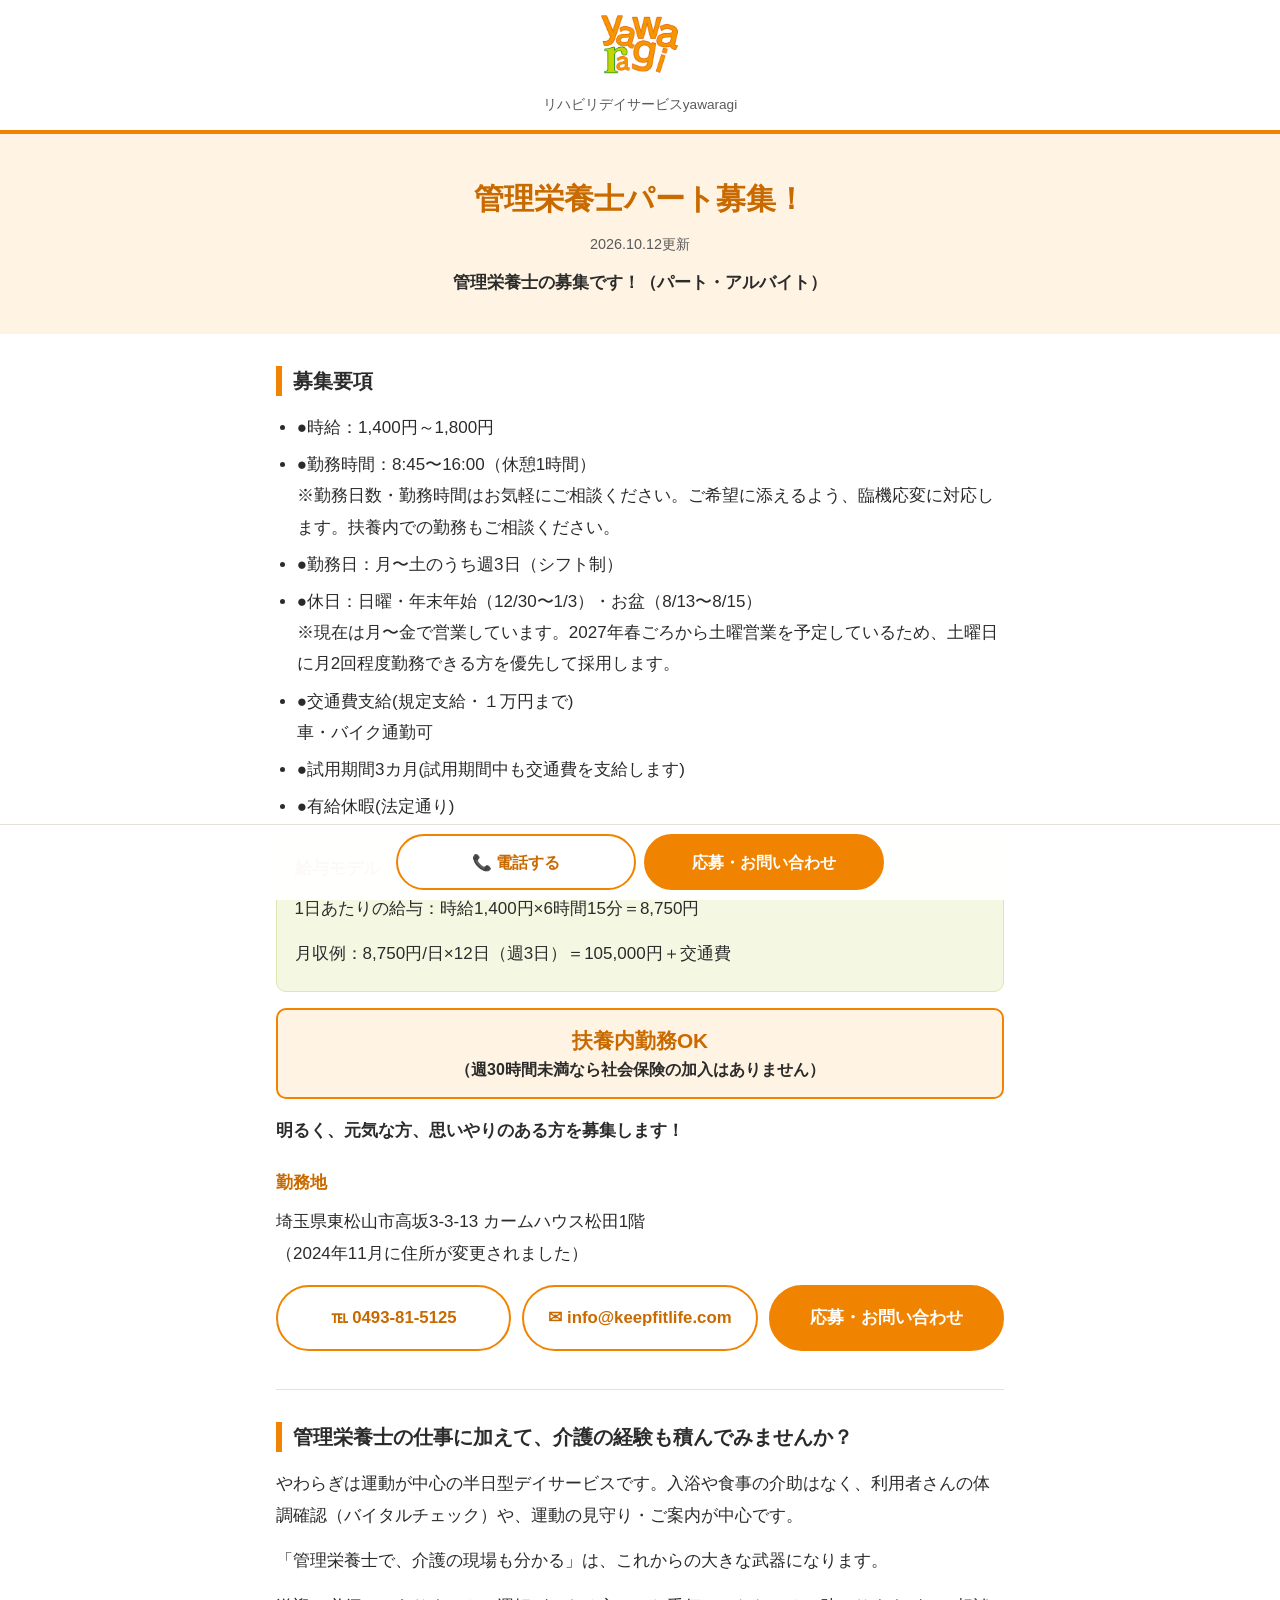
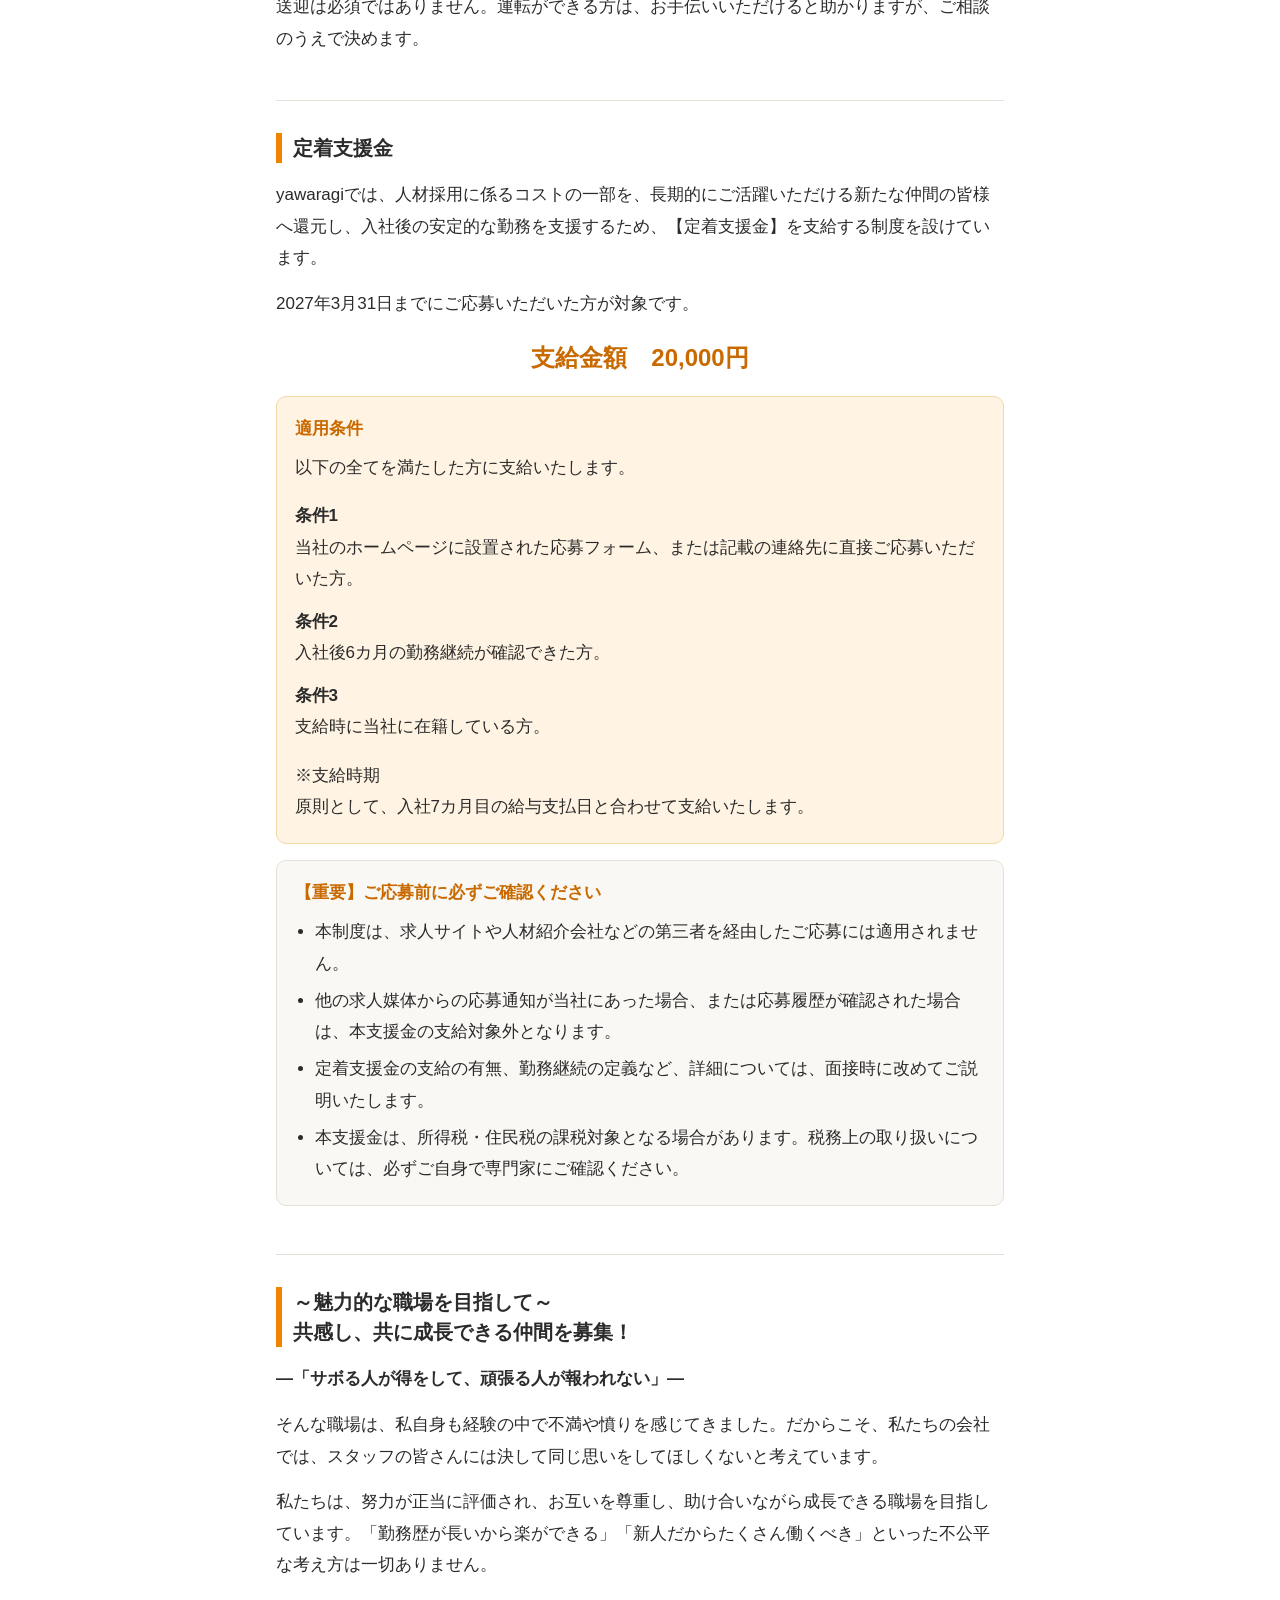
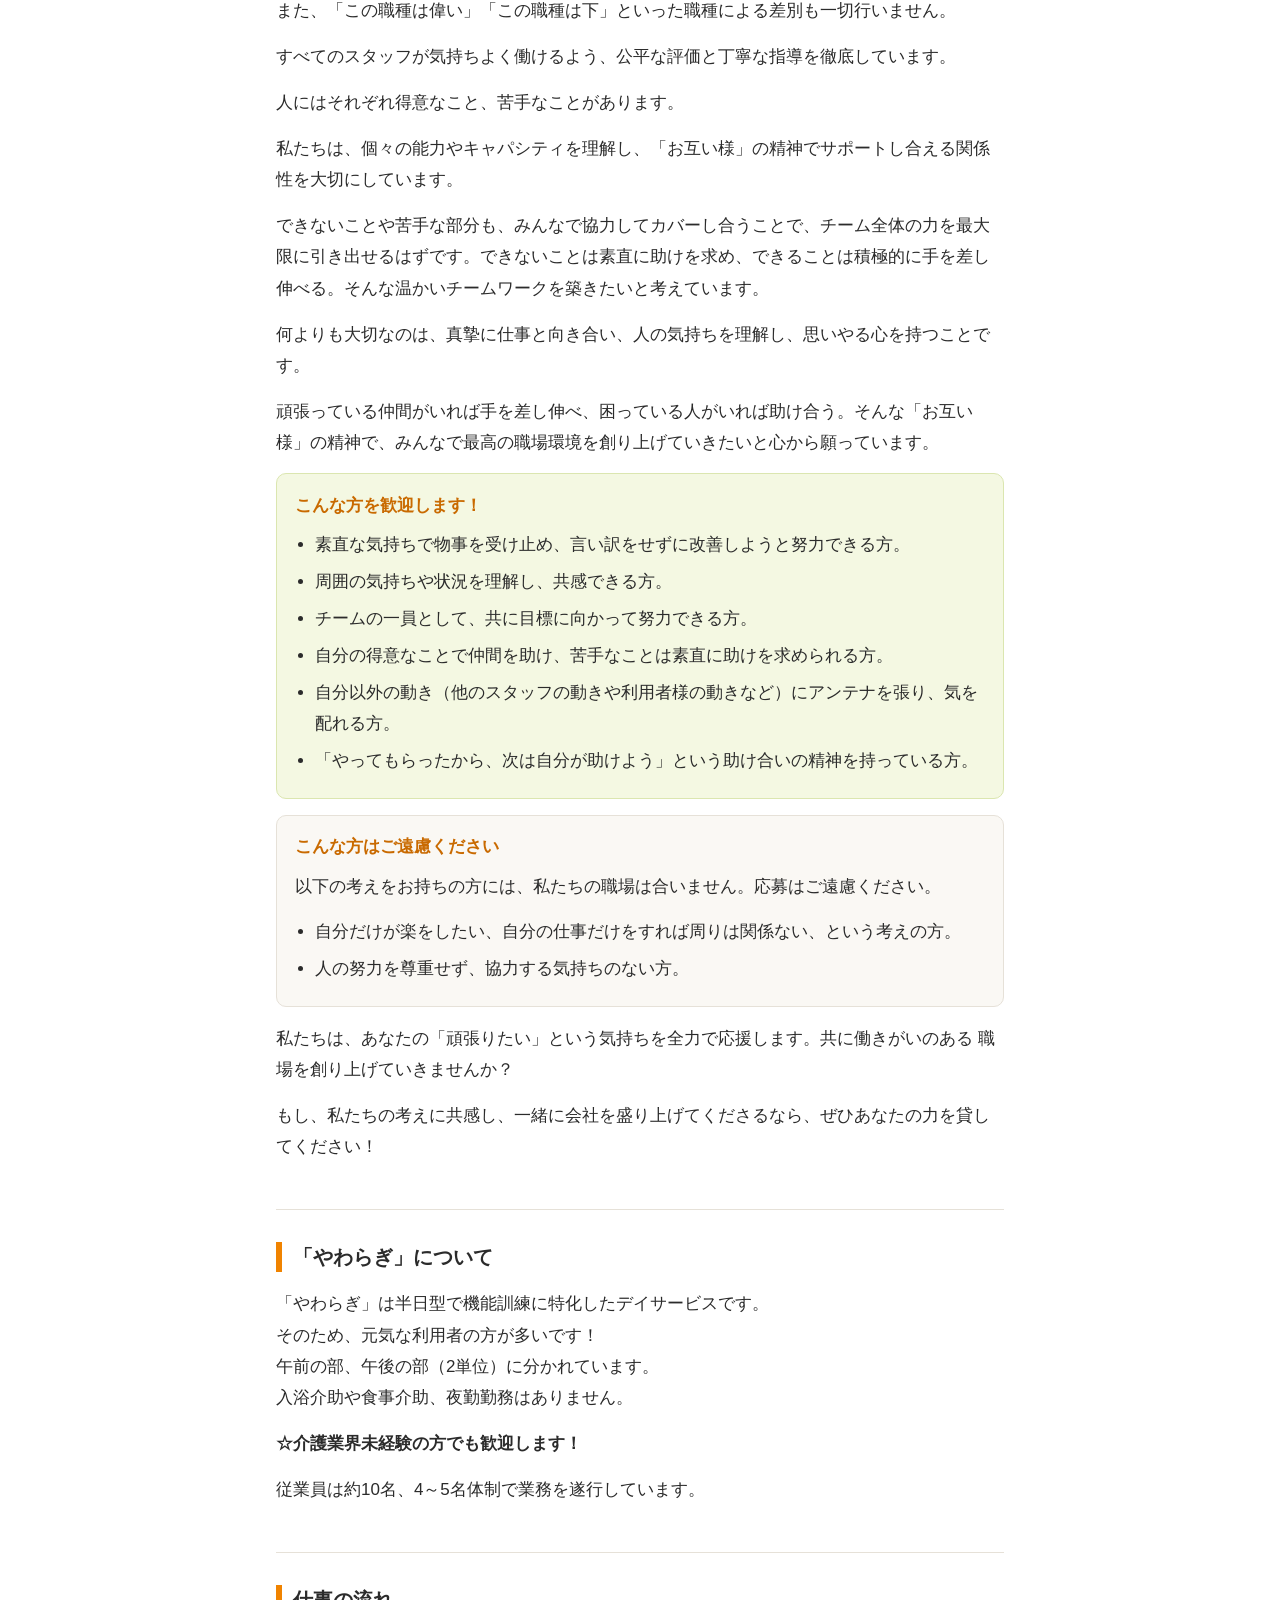
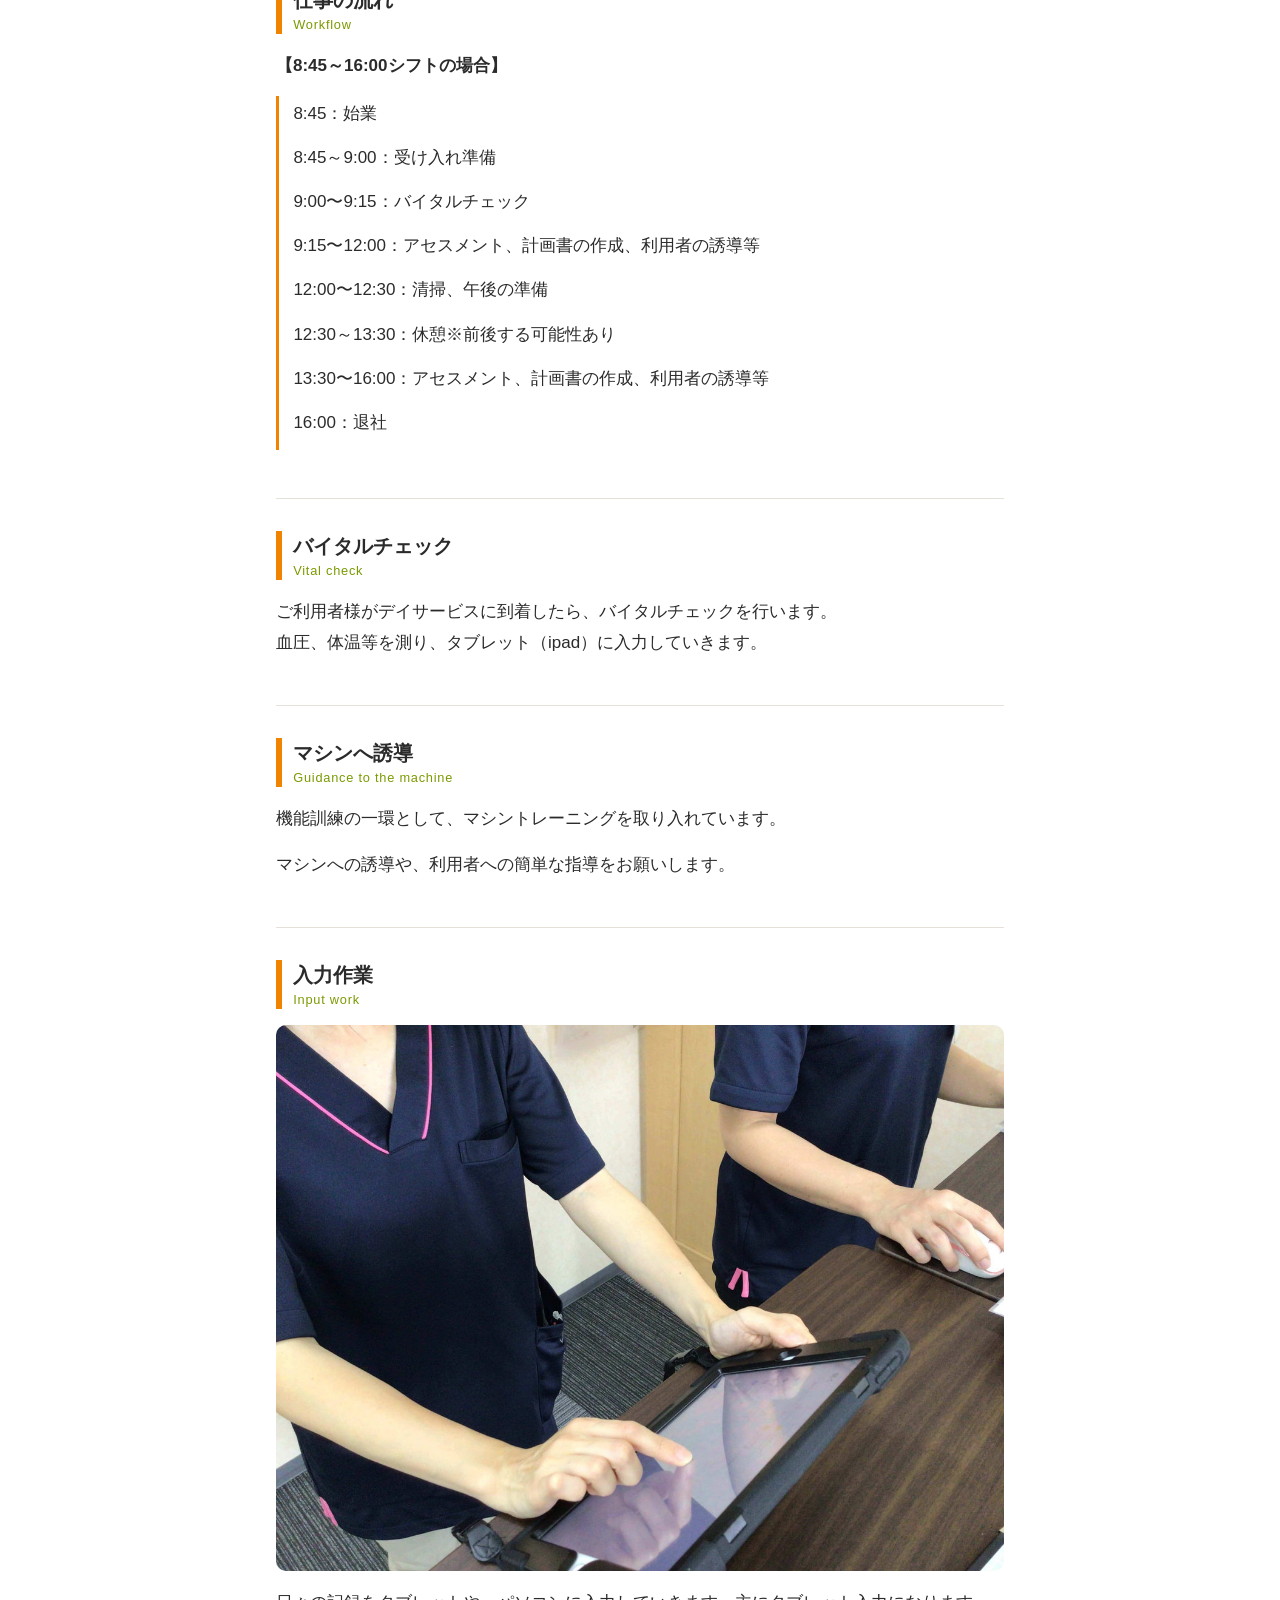
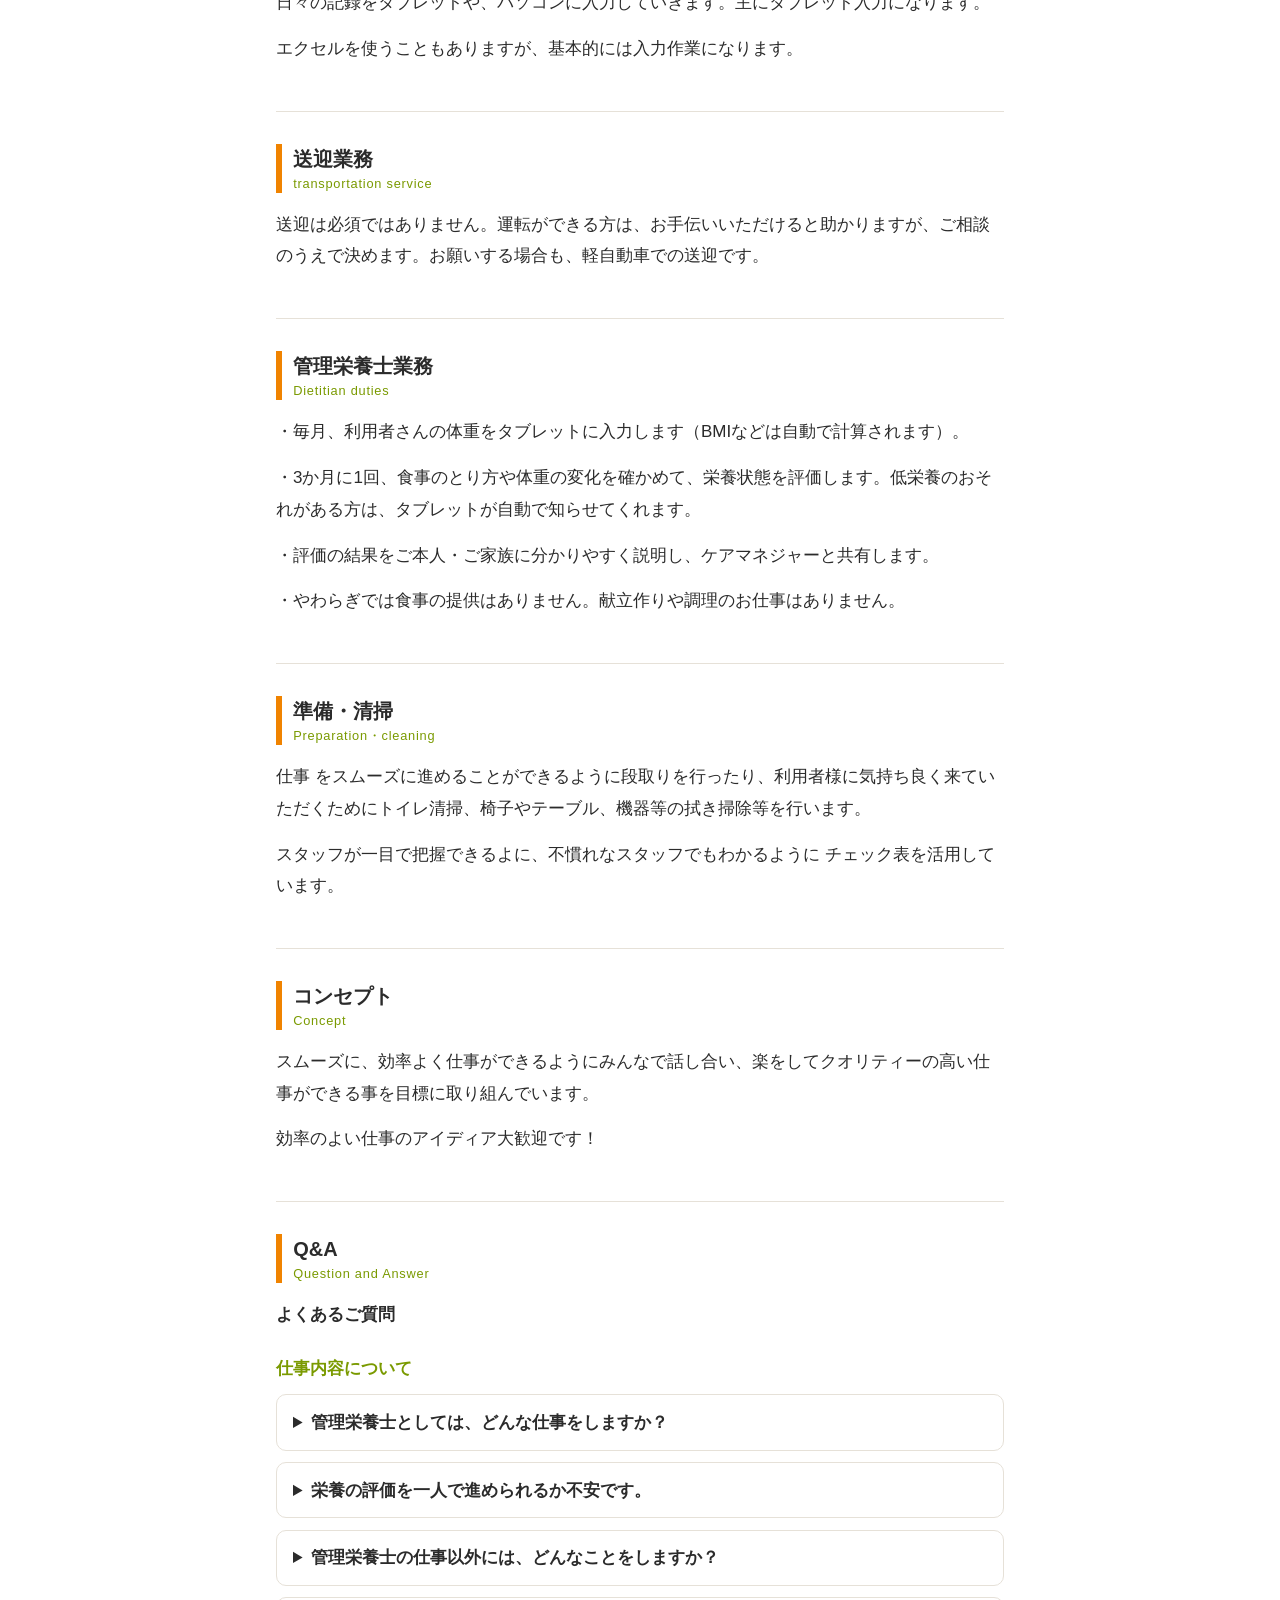
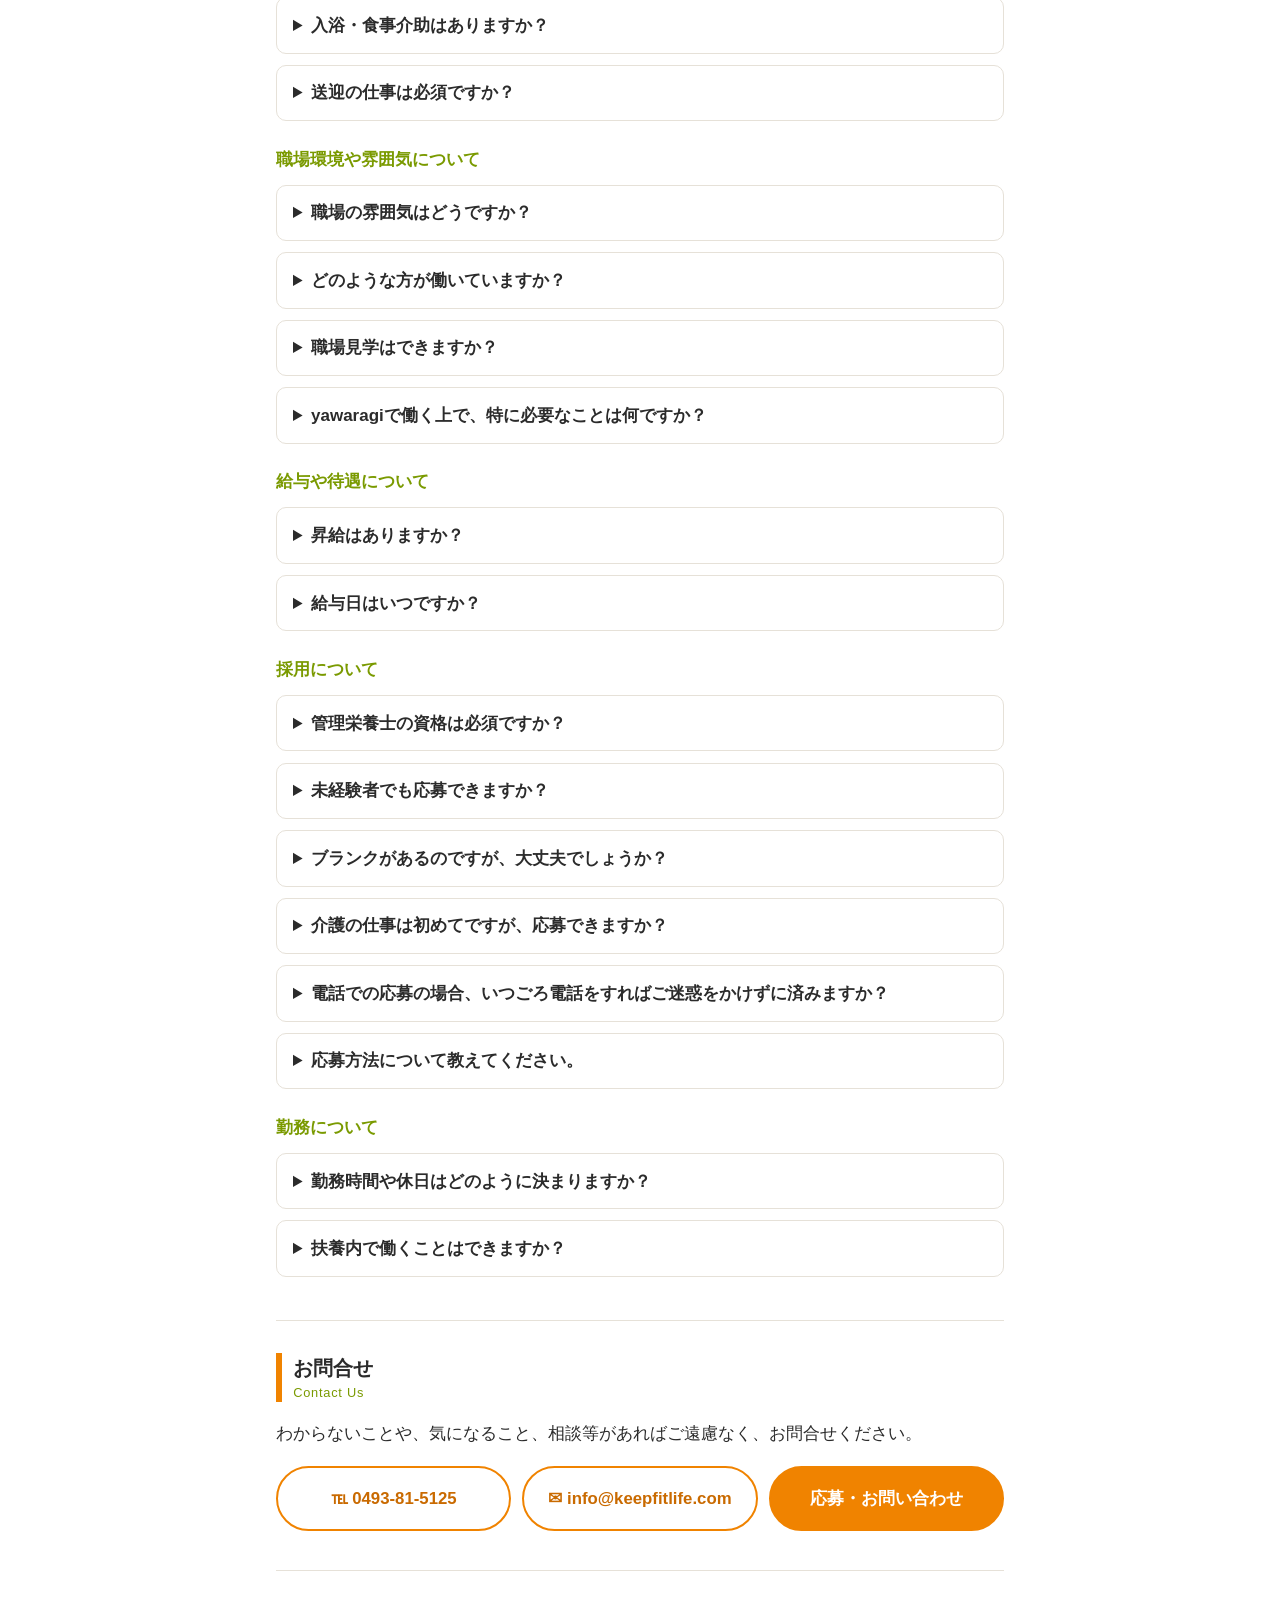
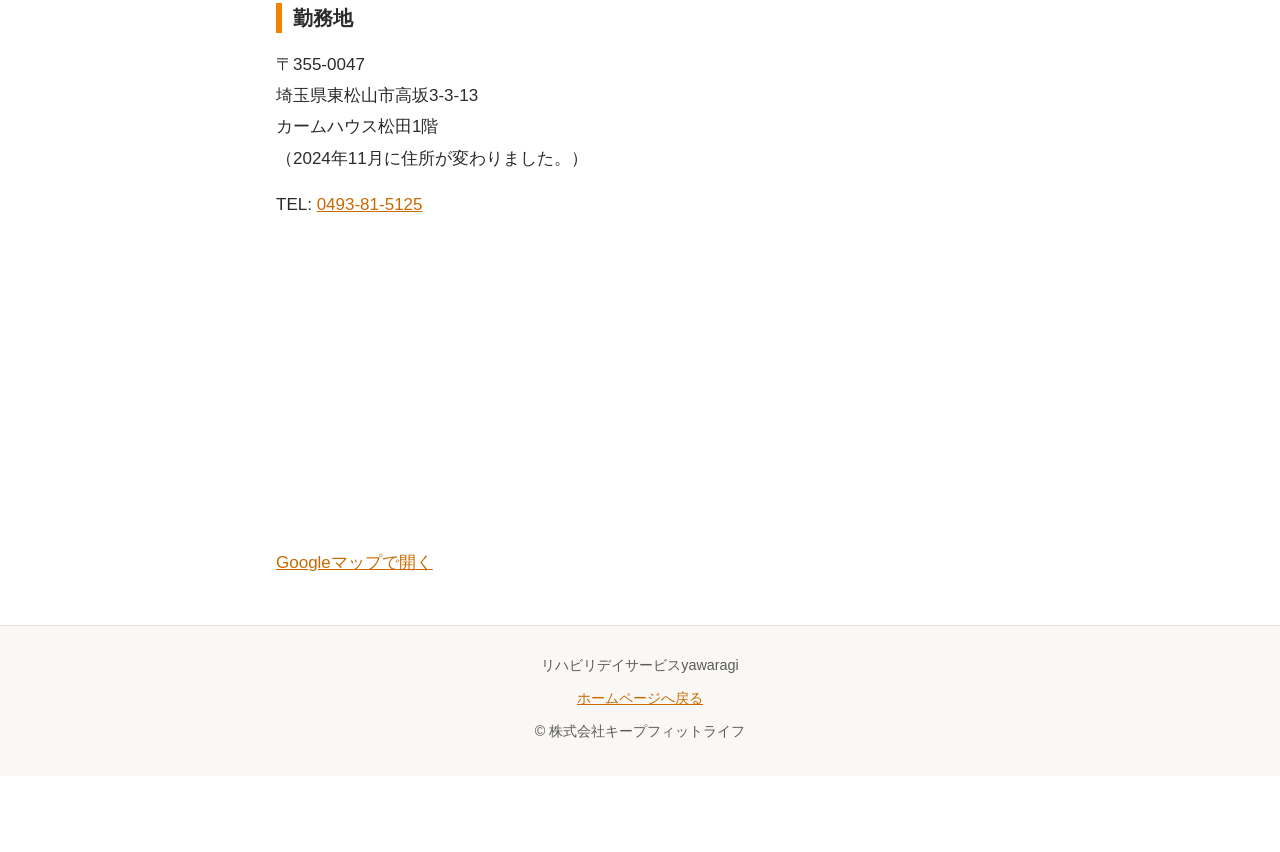
<file: jobs/kanri-eiyo-shi-part-job/index.html>
<!DOCTYPE html>
<html lang="ja">
<head>
<meta charset="UTF-8">
<meta name="viewport" content="width=device-width, initial-scale=1.0">
<title>管理栄養士【パート募集】｜リハビリデイサービスyawaragi｜東松山市</title>
<meta name="description" content="管理栄養士募集｜東松山市｜リハビリデイサービスyawaragi｜東松山市高坂にあるリハビリデイサービスyawaragiで管理栄養士を募集！時間・曜日応相談！ブランクのある方も歓迎！運動リハビリに特化したデイサービスで、利用者様の健康を食事面からサポートしませんか？">
<meta property="og:title" content="管理栄養士【パート募集】｜リハビリデイサービスyawaragi｜東松山市">
<meta property="og:description" content="管理栄養士募集｜東松山市｜リハビリデイサービスyawaragi｜東松山市高坂にあるリハビリデイサービスyawaragiで管理栄養士を募集！時間・曜日応相談！ブランクのある方も歓迎！運動リハビリに特化したデイサービスで、利用者様の健康を食事面からサポートしませんか？">
<meta property="og:site_name" content="リハビリデイサービスyawaragi">
<meta property="og:type" content="website">
<link rel="canonical" href="https://www.keepfitlife-yawaragi.com/jobs/kanri-eiyo-shi-part-job">
<link rel="stylesheet" href="../../assets/jobs.css">
<script type="application/ld+json">
{
  "@context": "https://schema.org",
  "@type": "JobPosting",
  "title": "管理栄養士（パート・アルバイト）",
  "description": "<p>半日型で機能訓練に特化したデイサービス「やわらぎ」の管理栄養士（パート・アルバイト）募集です。入浴介助や食事介助、夜勤勤務はありません。</p><p>仕事内容：毎月の体重の入力、3か月に1回の栄養状態の評価、ご本人・ご家族への説明とケアマネジャーとの共有、バイタルチェック、マシンへの誘導、記録の入力、準備・清掃。食事の提供はなく、献立作りや調理のお仕事はありません。送迎は必須ではありません。</p><p>時給：1,400円～1,800円。勤務時間：8:45〜16:00（休憩1時間）。勤務日：月〜土のうち週3日（シフト制）。休日：日曜・年末年始（12/30〜1/3）・お盆（8/13〜8/15）。交通費支給(規定支給・１万円まで)。試用期間中も交通費を支給します。車・バイク通勤可。試用期間3カ月。有給休暇(法定通り)。</p>",
  "datePosted": "2026-10-12",
  "employmentType": "PART_TIME",
  "hiringOrganization": {
    "@type": "Organization",
    "name": "リハビリデイサービスyawaragi",
    "sameAs": "https://www.keepfitlife-yawaragi.com"
  },
  "jobLocation": {
    "@type": "Place",
    "address": {
      "@type": "PostalAddress",
      "streetAddress": "高坂3-3-13 カームハウス松田1階",
      "addressLocality": "東松山市",
      "addressRegion": "埼玉県",
      "postalCode": "355-0047",
      "addressCountry": "JP"
    }
  },
  "baseSalary": {
    "@type": "MonetaryAmount",
    "currency": "JPY",
    "value": { "@type": "QuantitativeValue", "minValue": 1400, "maxValue": 1800, "unitText": "HOUR" }
  },
  "directApply": false
}
</script>
</head>
<body>

<header class="site-header">
  <a href="https://www.keepfitlife-yawaragi.com"><img src="../../assets/logo-yawaragi.png" alt="リハビリデイサービスyawaragiのロゴマーク" width="480" height="367"></a>
  <p>リハビリデイサービスyawaragi</p>
</header>

<div class="hero">
  <h1>管理栄養士パート募集！</h1>
  <p class="updated">2026.10.12更新</p>
  <p class="lead">管理栄養士の募集です！（パート・アルバイト）</p>
</div>

<main>

  <section>
    <h2>募集要項</h2>
    <ul>
      <li>●時給：1,400円～1,800円</li>
      <li>●勤務時間：8:45〜16:00（休憩1時間）<br>※勤務日数・勤務時間はお気軽にご相談ください。ご希望に添えるよう、臨機応変に対応します。扶養内での勤務もご相談ください。</li>
      <li>●勤務日：月〜土のうち週3日（シフト制）</li>
      <li>●休日：日曜・年末年始（12/30〜1/3）・お盆（8/13〜8/15）<br>※現在は月〜金で営業しています。2027年春ごろから土曜営業を予定しているため、土曜日に月2回程度勤務できる方を優先して採用します。</li>
      <li>●交通費支給(規定支給・１万円まで)<br>車・バイク通勤可</li>
      <li>●試用期間3カ月(試用期間中も交通費を支給します)</li>
      <li>●有給休暇(法定通り)</li>
    </ul>
    <div class="box green">
      <h3>給与モデル</h3>
      <p>1日あたりの給与：時給1,400円×6時間15分＝8,750円</p>
      <p>月収例：8,750円/日×12日（週3日）＝105,000円＋交通費</p>
    </div>
    <p class="fuyou">扶養内勤務OK<span>（週30時間未満なら社会保険の加入はありません）</span></p>
    <p><b>明るく、元気な方、思いやりのある方を募集します！</b></p>

    <h3>勤務地</h3>
    <p>埼玉県東松山市高坂3-3-13 カームハウス松田1階<br>（2024年11月に住所が変更されました）</p>
    <div class="cta">
      <a class="btn" href="tel:0493815125">℡ 0493-81-5125</a>
      <a class="btn" href="mailto:info@keepfitlife.com">✉ info@keepfitlife.com</a>
      <a class="btn primary" href="https://www.keepfitlife-yawaragi.com/jobs/recruit-reserve">応募・お問い合わせ</a>
    </div>
  </section>

  <section>
    <h2>管理栄養士の仕事に加えて、介護の経験も積んでみませんか？</h2>
    <p>やわらぎは運動が中心の半日型デイサービスです。入浴や食事の介助はなく、利用者さんの体調確認（バイタルチェック）や、運動の見守り・ご案内が中心です。</p>
    <p>「管理栄養士で、介護の現場も分かる」は、これからの大きな武器になります。</p>
    <p>送迎は必須ではありません。運転ができる方は、お手伝いいただけると助かりますが、ご相談のうえで決めます。</p>
  </section>

  <section class="shien">
    <h2>定着支援金</h2>
    <p>yawaragiでは、人材採用に係るコストの一部を、長期的にご活躍いただける新たな仲間の皆様へ還元し、入社後の安定的な勤務を支援するため、【定着支援金】を支給する制度を設けています。</p>
    <p>2027年3月31日までにご応募いただいた方が対象です。</p>
    <p class="amount">支給金額　20,000円</p>
    <div class="box orange">
      <h3>適用条件</h3>
      <p>以下の全てを満たした方に支給いたします。</p>
      <dl>
        <dt>条件1</dt>
        <dd>当社のホームページに設置された応募フォーム、または記載の連絡先に直接ご応募いただいた方。</dd>
        <dt>条件2</dt>
        <dd>入社後6カ月の勤務継続が確認できた方。</dd>
        <dt>条件3</dt>
        <dd>支給時に当社に在籍している方。</dd>
      </dl>
      <p style="margin-top:0.9rem">※支給時期<br>原則として、入社7カ月目の給与支払日と合わせて支給いたします。</p>
    </div>
    <div class="box">
      <h3>【重要】ご応募前に必ずご確認ください</h3>
      <ul>
        <li>本制度は、求人サイトや人材紹介会社などの第三者を経由したご応募には適用されません。</li>
        <li>他の求人媒体からの応募通知が当社にあった場合、または応募履歴が確認された場合は、本支援金の支給対象外となります。</li>
        <li>定着支援金の支給の有無、勤務継続の定義など、詳細については、面接時に改めてご説明いたします。</li>
        <li>本支援金は、所得税・住民税の課税対象となる場合があります。税務上の取り扱いについては、必ずご自身で専門家にご確認ください。</li>
      </ul>
    </div>
  </section>

  <section>
    <h2>～魅力的な職場を目指して～<br>共感し、共に成長できる仲間を募集！</h2>
    <p><b>―「サボる人が得をして、頑張る人が報われない」―</b></p>
    <p>そんな職場は、私自身も経験の中で不満や憤りを感じてきました。だからこそ、私たちの会社では、スタッフの皆さんには決して同じ思いをしてほしくないと考えています。</p>
    <p>私たちは、努力が正当に評価され、お互いを尊重し、助け合いながら成長できる職場を目指しています。「勤務歴が長いから楽ができる」「新人だからたくさん働くべき」といった不公平な考え方は一切ありません。</p>
    <p>また、「この職種は偉い」「この職種は下」といった職種による差別も一切行いません。</p>
    <p>すべてのスタッフが気持ちよく働けるよう、公平な評価と丁寧な指導を徹底しています。</p>
    <p>人にはそれぞれ得意なこと、苦手なことがあります。</p>
    <p>私たちは、個々の能力やキャパシティを理解し、「お互い様」の精神でサポートし合える関係性を大切にしています。</p>
    <p>できないことや苦手な部分も、みんなで協力してカバーし合うことで、チーム全体の力を最大限に引き出せるはずです。できないことは素直に助けを求め、できることは積極的に手を差し伸べる。そんな温かいチームワークを築きたいと考えています。</p>
    <p>何よりも大切なのは、真摯に仕事と向き合い、人の気持ちを理解し、思いやる心を持つことです。</p>
    <p>頑張っている仲間がいれば手を差し伸べ、困っている人がいれば助け合う。そんな「お互い様」の精神で、みんなで最高の職場環境を創り上げていきたいと心から願っています。</p>

    <div class="box green">
      <h3>こんな方を歓迎します！</h3>
      <ul>
        <li>素直な気持ちで物事を受け止め、言い訳をせずに改善しようと努力できる方。</li>
        <li>周囲の気持ちや状況を理解し、共感できる方。</li>
        <li>チームの一員として、共に目標に向かって努力できる方。</li>
        <li>自分の得意なことで仲間を助け、苦手なことは素直に助けを求められる方。</li>
        <li>自分以外の動き（他のスタッフの動きや利用者様の動きなど）にアンテナを張り、気を配れる方。</li>
        <li>「やってもらったから、次は自分が助けよう」という助け合いの精神を持っている方。</li>
      </ul>
    </div>
    <div class="box">
      <h3>こんな方はご遠慮ください</h3>
      <p>以下の考えをお持ちの方には、私たちの職場は合いません。応募はご遠慮ください。</p>
      <ul>
        <li>自分だけが楽をしたい、自分の仕事だけをすれば周りは関係ない、という考えの方。</li>
        <li>人の努力を尊重せず、協力する気持ちのない方。</li>
      </ul>
    </div>
    <p>私たちは、あなたの「頑張りたい」という気持ちを全力で応援します。共に働きがいのある 職場を創り上げていきませんか？</p>
    <p>もし、私たちの考えに共感し、一緒に会社を盛り上げてくださるなら、ぜひあなたの力を貸してください！</p>
  </section>

  <section>
    <h2>「やわらぎ」について</h2>
    <p>「やわらぎ」は半日型で機能訓練に特化したデイサービスです。<br>
    そのため、元気な利用者の方が多いです！<br>
    午前の部、午後の部（2単位）に分かれています。<br>
    入浴介助や食事介助、夜勤勤務はありません。</p>
    <p><b>☆介護業界未経験の方でも歓迎します！</b></p>
    <p>従業員は約10名、4～5名体制で業務を遂行しています。</p>
  </section>

  <section>
    <h2>仕事の流れ <span class="en">Workflow</span></h2>
    <p><b>【8:45～16:00シフトの場合】</b></p>
    <ol class="flow">
      <li>8:45：始業</li>
      <li>8:45～9:00：受け入れ準備</li>
      <li>9:00〜9:15：バイタルチェック</li>
      <li>9:15〜12:00：アセスメント、計画書の作成、利用者の誘導等</li>
      <li>12:00〜12:30：清掃、午後の準備</li>
      <li>12:30～13:30：休憩※前後する可能性あり</li>
      <li>13:30〜16:00：アセスメント、計画書の作成、利用者の誘導等</li>
      <li>16:00：退社</li>
    </ol>
  </section>

  <section>
    <h2>バイタルチェック <span class="en">Vital check</span></h2>
    <p>ご利用者様がデイサービスに到着したら、バイタルチェックを行います。<br>
    血圧、体温等を測り、タブレット（ipad）に入力していきます。</p>
  </section>

  <section>
    <h2>マシンへ誘導 <span class="en">Guidance to the machine</span></h2>
    <p>機能訓練の一環として、マシントレーニングを取り入れています。</p>
    <p>マシンへの誘導や、利用者への簡単な指導をお願いします。</p>
  </section>

  <section>
    <h2>入力作業 <span class="en">Input work</span></h2>
    <figure><img src="../../assets/photo-tablet-input.jpg" alt="リハビリデイサービスyawaragi管理栄養士求人ページのタブレット入力イメージ写真" width="1200" height="900" loading="lazy"></figure>
    <p>日々の記録をタブレットや、パソコンに入力していきます。主にタブレット入力になります。</p>
    <p>エクセルを使うこともありますが、基本的には入力作業になります。</p>
  </section>

  <section>
    <h2>送迎業務 <span class="en">transportation service</span></h2>
    <p>送迎は必須ではありません。運転ができる方は、お手伝いいただけると助かりますが、ご相談のうえで決めます。お願いする場合も、軽自動車での送迎です。</p>
  </section>

  <section>
    <h2>管理栄養士業務 <span class="en">Dietitian duties</span></h2>
    <p>・毎月、利用者さんの体重をタブレットに入力します（BMIなどは自動で計算されます）。</p>
    <p>・3か月に1回、食事のとり方や体重の変化を確かめて、栄養状態を評価します。低栄養のおそれがある方は、タブレットが自動で知らせてくれます。</p>
    <p>・評価の結果をご本人・ご家族に分かりやすく説明し、ケアマネジャーと共有します。</p>
    <p>・やわらぎでは食事の提供はありません。献立作りや調理のお仕事はありません。</p>
  </section>

  <section>
    <h2>準備・清掃 <span class="en">Preparation・cleaning</span></h2>
    <p>仕事 をスムーズに進めることができるように段取りを行ったり、利用者様に気持ち良く来ていただくためにトイレ清掃、椅子やテーブル、機器等の拭き掃除等を行います。</p>
    <p>スタッフが一目で把握できるよに、不慣れなスタッフでもわかるように チェック表を活用しています。</p>
  </section>

  <section>
    <h2>コンセプト <span class="en">Concept</span></h2>
    <p>スムーズに、効率よく仕事ができるようにみんなで話し合い、楽をしてクオリティーの高い仕事ができる事を目標に取り組んでいます。</p>
    <p>効率のよい仕事のアイディア大歓迎です！</p>
  </section>

  <section>
    <h2>Q&amp;A <span class="en">Question and Answer</span></h2>
    <p><b>よくあるご質問</b></p>

    <h3 class="faq-cat">仕事内容について</h3>
    <details>
      <summary>管理栄養士としては、どんな仕事をしますか？</summary>
      <div class="a">
        <p>毎月、利用者さんの体重をタブレットに入力し、3か月に1回、食事のとり方や体重の変化を確かめて栄養状態を評価します。評価の結果は、ご本人・ご家族に分かりやすく説明し、ケアマネジャーと共有します。やわらぎでは食事の提供がないため、献立作りや調理のお仕事はありません。</p>
      </div>
    </details>
    <details>
      <summary>栄養の評価を一人で進められるか不安です。</summary>
      <div class="a">
        <p>ご安心ください。体重を入力すると、BMIなどはタブレットが自動で計算し、低栄養のおそれがある方も自動で知らせてくれます。手順に沿って進められるので、デイサービスでの栄養の仕事が初めての方でも大丈夫です。わからないことは、いつでも相談できる環境です。</p>
      </div>
    </details>
    <details>
      <summary>管理栄養士の仕事以外には、どんなことをしますか？</summary>
      <div class="a">
        <p>利用者さんの体調確認（バイタルチェック）、運動の見守りやご案内、口腔体操、記録の入力、準備・清掃などをお願いしています。口腔体操は動画を見ながら進めるので、初めての方でもすぐに慣れます。「管理栄養士で、介護の現場も分かる」経験は、これからの大きな武器になります。</p>
      </div>
    </details>
    <details>
      <summary>入浴・食事介助はありますか？</summary>
      <div class="a">
        <p>リハビリデイサービスyawaragiでは、入浴介助や食事介助はありません。</p>
        <p>yawaragiは、運動機能の維持・向上に特化した、短時間制のリハビリデイサービスです。</p>
        <p>そのため、入浴や食事のサービスは提供しておりません。</p>
      </div>
    </details>
    <details>
      <summary>送迎の仕事は必須ですか？</summary>
      <div class="a">
        <p>送迎は必須ではありません。運転ができる方は、お手伝いいただけると助かりますが、ご相談のうえで決めます。お願いする場合も、軽自動車での送迎です。</p>
      </div>
    </details>

    <h3 class="faq-cat">職場環境や雰囲気について</h3>
    <details>
      <summary>職場の雰囲気はどうですか？</summary>
      <div class="a">
        <p>私たちの職場は、思いやりのある温かい雰囲気です。</p>
        <p>スタッフ一人ひとりが、相手の立場を考え、思いやりの心を持って行動しています。 困っている人がいれば、自然と助け合う、そんな優しさ溢れる職場です。</p>
        <p>もちろん、チームワークも大切にしています。</p>
        <p>スタッフ同士、お互いに協力し合い、共通の目標に向かって、笑顔で仕事に取り組んでいます。</p>
        <p>逆に、相手の立場を考えず、思いやりの心を持って行動できない人、困っている人がいても見て見ぬふりをしてしまうような人は、残念ながら当施設の雰囲気には合わないかもしれません。</p>
      </div>
    </details>
    <details>
      <summary>どのような方が働いていますか？</summary>
      <div class="a">
        <p>当施設では、多様な個性と経験を持つスタッフが活躍しています！</p>
        <ul>
          <li>子育て中のスタッフ</li>
          <li>子育てがひと段落したスタッフ</li>
          <li>経験豊富なベテランスタッフ</li>
          <li>これまでとは違う分野に挑戦したいスタッフ</li>
        </ul>
        <p>など、様々な仲間がいます。</p>
        <p>それぞれのライフステージや目標に合わせて、やりがいを持って働いています。年齢や経験に関わらず、 「人の役に立ちたい」「誰かのために何かしたい」という 温かい気持ちをお持ちの方を歓迎いたします。</p>
      </div>
    </details>
    <details>
      <summary>職場見学はできますか？</summary>
      <div class="a">
        <p>はい、職場見学可能です。事前にお問い合わせいただければ、ご希望の日時を調整して対応いたします。</p>
      </div>
    </details>
    <details>
      <summary>yawaragiで働く上で、特に必要なことは何ですか？</summary>
      <div class="a">
        <p>yawaragiでは、スタッフ一人ひとりが気持ちよく、そして長く活躍できるよう、働きやすい環境づくりに力を入れています。</p>
        <p>特に大切にしているのは、以下の3点です。</p>
        <p><b>思いやり:</b></p>
        <ul>
          <li>職場の仲間を思いやる気持ち。</li>
          <li>困っている人がいたら、積極的にサポートする。</li>
          <li>感謝の気持ちを忘れずに、日々の業務に取り組む。</li>
        </ul>
        <p><b>気配り:</b></p>
        <ul>
          <li>周囲の状況を常に把握し、 誰かのサポートが必要なときは、 自ら進んで行動する。</li>
          <li>報告・連絡・相談を密にし、 チーム全体で情報を共有する。</li>
          <li>職場の環境改善にも目を向け、 より働きやすい環境を作るために 積極的にアイデアを出す。</li>
        </ul>
        <p><b>チームワーク:</b></p>
        <ul>
          <li>チームの一員としての自覚を持ち、 責任感を持って仕事に取り組む。</li>
          <li>個性を尊重し、多様な意見を 積極的に受け入れる。</li>
          <li>目標達成に向けて、 チーム全体で協力し合う。</li>
        </ul>
        <p>yawaragiは、スタッフ同士がお互いを尊重し、 支え合いながら成長できる職場を目指しています。</p>
      </div>
    </details>

    <h3 class="faq-cat">給与や待遇について</h3>
    <details>
      <summary>昇給はありますか？</summary>
      <div class="a">
        <p>はい、もちろん昇給はあります！</p>
        <p>時給は、求人情報に記載されている通りです。 そこからスタートし、あなたの貢献度次第でどんどん昇給していきます！</p>
        <p>「経験がないから不安…」 「ブランクがあるから自信がない…」そんな方もご安心ください。 yawaragiでは、経験やスキルよりも、 あなたの「成長したい！」という意欲を大切にしています。</p>
        <p>積極的に業務に取り組み、 周りのスタッフと協力しながら、 利用者様の笑顔のために貢献してくれる方なら、 経験に関係なく、しっかりと評価し、昇給で応えます。年功序列は一切ありません！</p>
      </div>
    </details>
    <details>
      <summary>給与日はいつですか？</summary>
      <div class="a">
        <p>給与日についてですが、末締めで翌月25日にお支払いいたします。</p>
      </div>
    </details>

    <h3 class="faq-cat">採用について</h3>
    <details>
      <summary>管理栄養士の資格は必須ですか？</summary>
      <div class="a">
        <p>はい、管理栄養士の資格をお持ちの方のみご応募いただけます。</p>
      </div>
    </details>
    <details>
      <summary>未経験者でも応募できますか？</summary>
      <div class="a">
        <p>はい、未経験者の方でも歓迎です。「人の役に立ちたい」「誰かのために何かしたい」という気持ちがあれば、 きっと活躍できます。当施設では、未経験からスタートした先輩スタッフも多数活躍しています。わからないことは丁寧にサポートしますので、ご安心ください。</p>
      </div>
    </details>
    <details>
      <summary>ブランクがあるのですが、大丈夫でしょうか？</summary>
      <div class="a">
        <p>はい、ブランクのある方も歓迎です。 当施設では、ブランクのある方でも安心して復帰できるよう、サポート体制を整えています。</p>
      </div>
    </details>
    <details>
      <summary>介護の仕事は初めてですが、応募できますか？</summary>
      <div class="a">
        <p>はい、介護の仕事が初めての方でも歓迎です。 yawaragiでは、先輩スタッフが丁寧に指導いたしますので、ご安心ください。</p>
      </div>
    </details>
    <details>
      <summary>電話での応募の場合、いつごろ電話をすればご迷惑をかけずに済みますか？</summary>
      <div class="a">
        <p>平日10時～16時の間で、以下の時間帯にお電話いただけると、比較的繋がりやすくなっております。</p>
        <ul>
          <li>午前：10時～11時半</li>
          <li>昼：12時10分～13時</li>
          <li>午後：14時～16時</li>
        </ul>
        <p>ただし、業務の状況によってはお待たせしてしまう場合もございますので、ご了承ください。</p>
      </div>
    </details>
    <details>
      <summary>応募方法について教えてください。</summary>
      <div class="a">
        <p>電話またはメールにてご応募ください。 <a href="https://www.keepfitlife-yawaragi.com/jobs/recruit-reserve">ホームページの応募フォーム</a>からもご応募いただけます。 面接の日時を調整させていただきます。</p>
      </div>
    </details>

    <h3 class="faq-cat">勤務について</h3>
    <details>
      <summary>勤務時間や休日はどのように決まりますか？</summary>
      <div class="a">
        <p>勤務はシフト制で、月曜日から土曜日までの間で週3日を基本に組みます。希望休も取れますので、お気軽にご相談ください。勤務時間は8時45分〜16時（休憩1時間）が基本ですが、ご希望に合わせて臨機応変に対応します。定休日は日曜日です。2027年春ごろから土曜営業を予定しているため、土曜日に月2回程度勤務できる方を優先して採用します。</p>
      </div>
    </details>
    <details>
      <summary>扶養内で働くことはできますか？</summary>
      <div class="a">
        <p>はい、ご相談ください。扶養内で働きたい方は、勤務日数や時間を調整します。週30時間未満の勤務であれば、社会保険の加入はありません。</p>
      </div>
    </details>
  </section>

  <section>
    <h2>お問合せ <span class="en">Contact Us</span></h2>
    <p>わからないことや、気になること、相談等があればご遠慮なく、お問合せください。</p>
    <div class="cta">
      <a class="btn" href="tel:0493815125">℡ 0493-81-5125</a>
      <a class="btn" href="mailto:info@keepfitlife.com">✉ info@keepfitlife.com</a>
      <a class="btn primary" href="https://www.keepfitlife-yawaragi.com/jobs/recruit-reserve">応募・お問い合わせ</a>
    </div>
  </section>

  <section class="map">
    <h2>勤務地</h2>
    <p>〒355-0047<br>埼玉県東松山市高坂3-3-13<br>カームハウス松田1階<br>（2024年11月に住所が変わりました。）</p>
    <p>TEL: <a href="tel:0493815125">0493-81-5125</a></p>
    <iframe src="https://www.google.com/maps?q=%E5%9F%BC%E7%8E%89%E7%9C%8C%E6%9D%B1%E6%9D%BE%E5%B1%B1%E5%B8%82%E9%AB%98%E5%9D%823-3-13&amp;output=embed" title="リハビリデイサービスyawaragiの地図" loading="lazy" referrerpolicy="no-referrer-when-downgrade"></iframe>
    <p style="margin-top:0.8rem"><a href="https://www.google.com/maps/search/?api=1&amp;query=%E5%9F%BC%E7%8E%89%E7%9C%8C%E6%9D%B1%E6%9D%BE%E5%B1%B1%E5%B8%82%E9%AB%98%E5%9D%823-3-13" target="_blank" rel="noopener">Googleマップで開く</a></p>
  </section>

</main>

<footer>
  <p>リハビリデイサービスyawaragi</p>
  <p><a href="https://www.keepfitlife-yawaragi.com">ホームページへ戻る</a></p>
  <p>&copy; 株式会社キープフィットライフ</p>
</footer>

<div class="fixed-cta">
  <a class="btn" href="tel:0493815125">📞 電話する</a>
  <a class="btn primary" href="https://www.keepfitlife-yawaragi.com/jobs/recruit-reserve">応募・お問い合わせ</a>
</div>

</body>
</html>
</file>
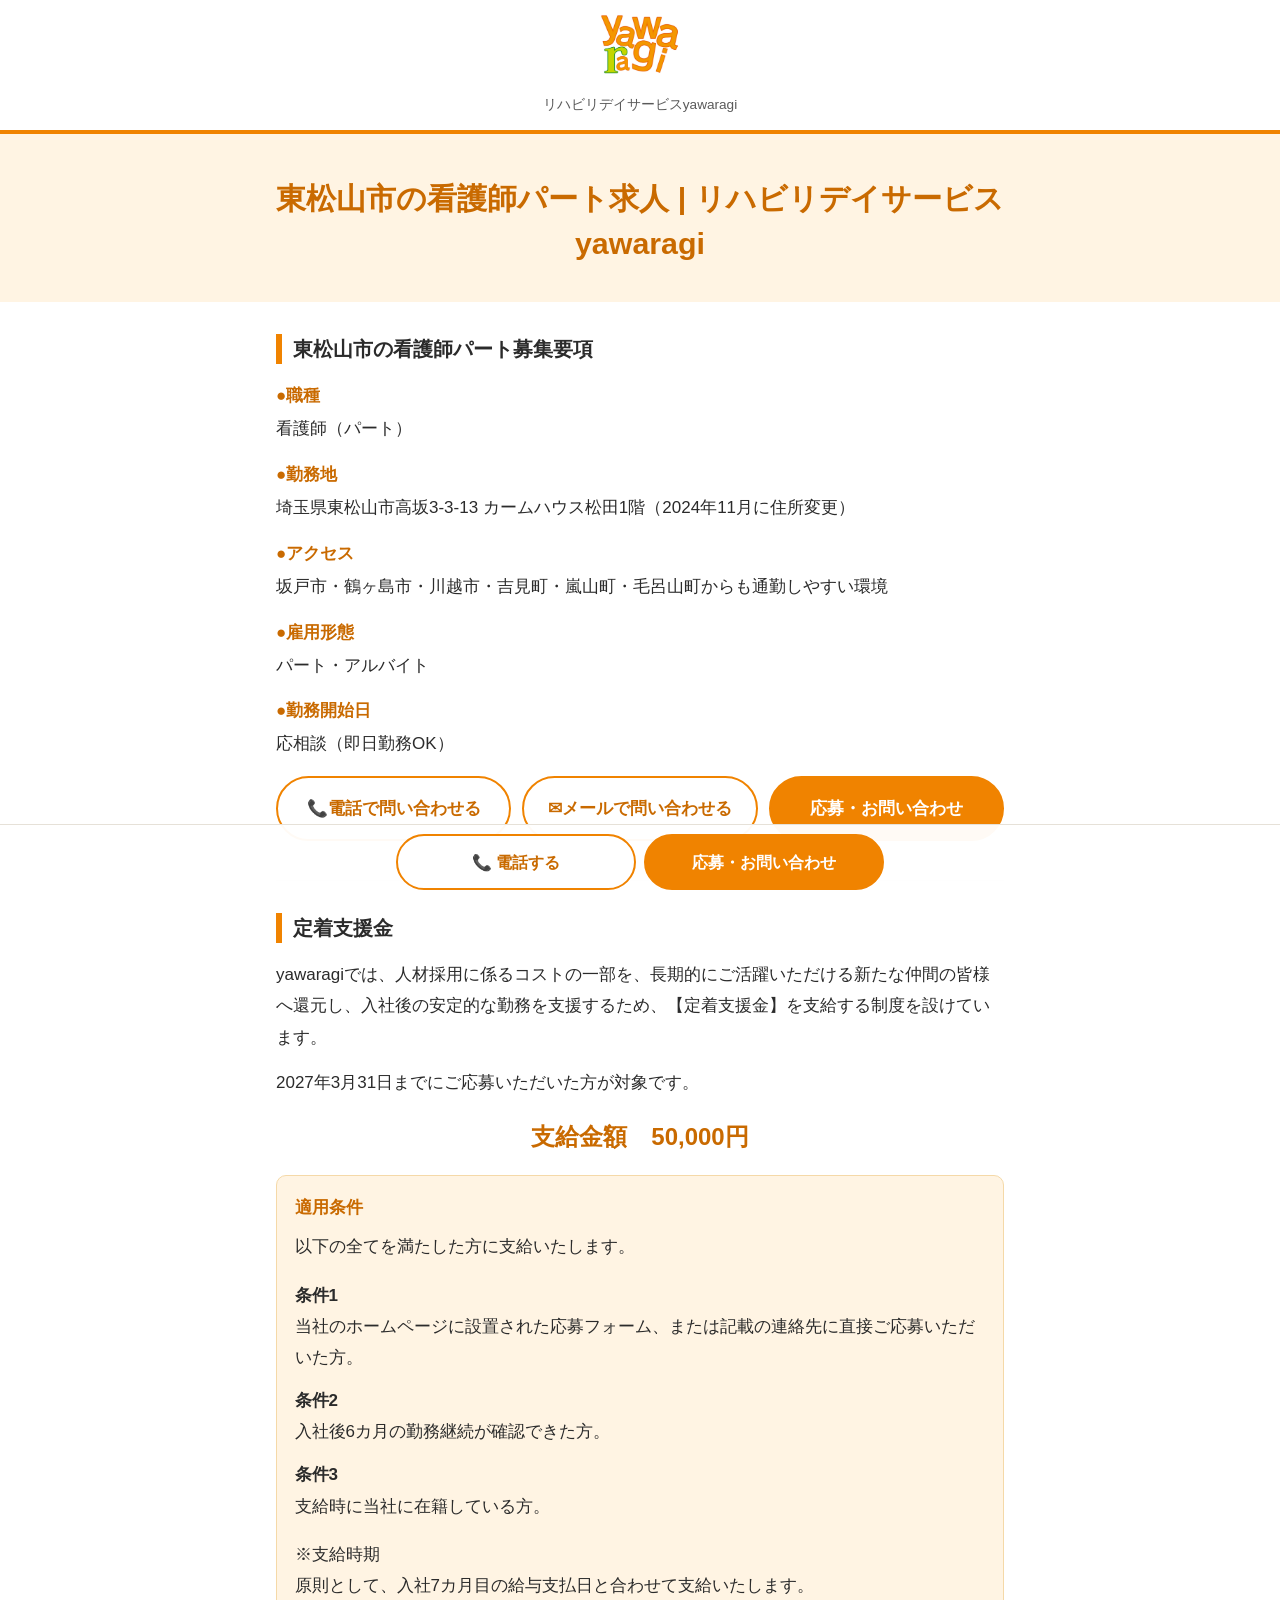
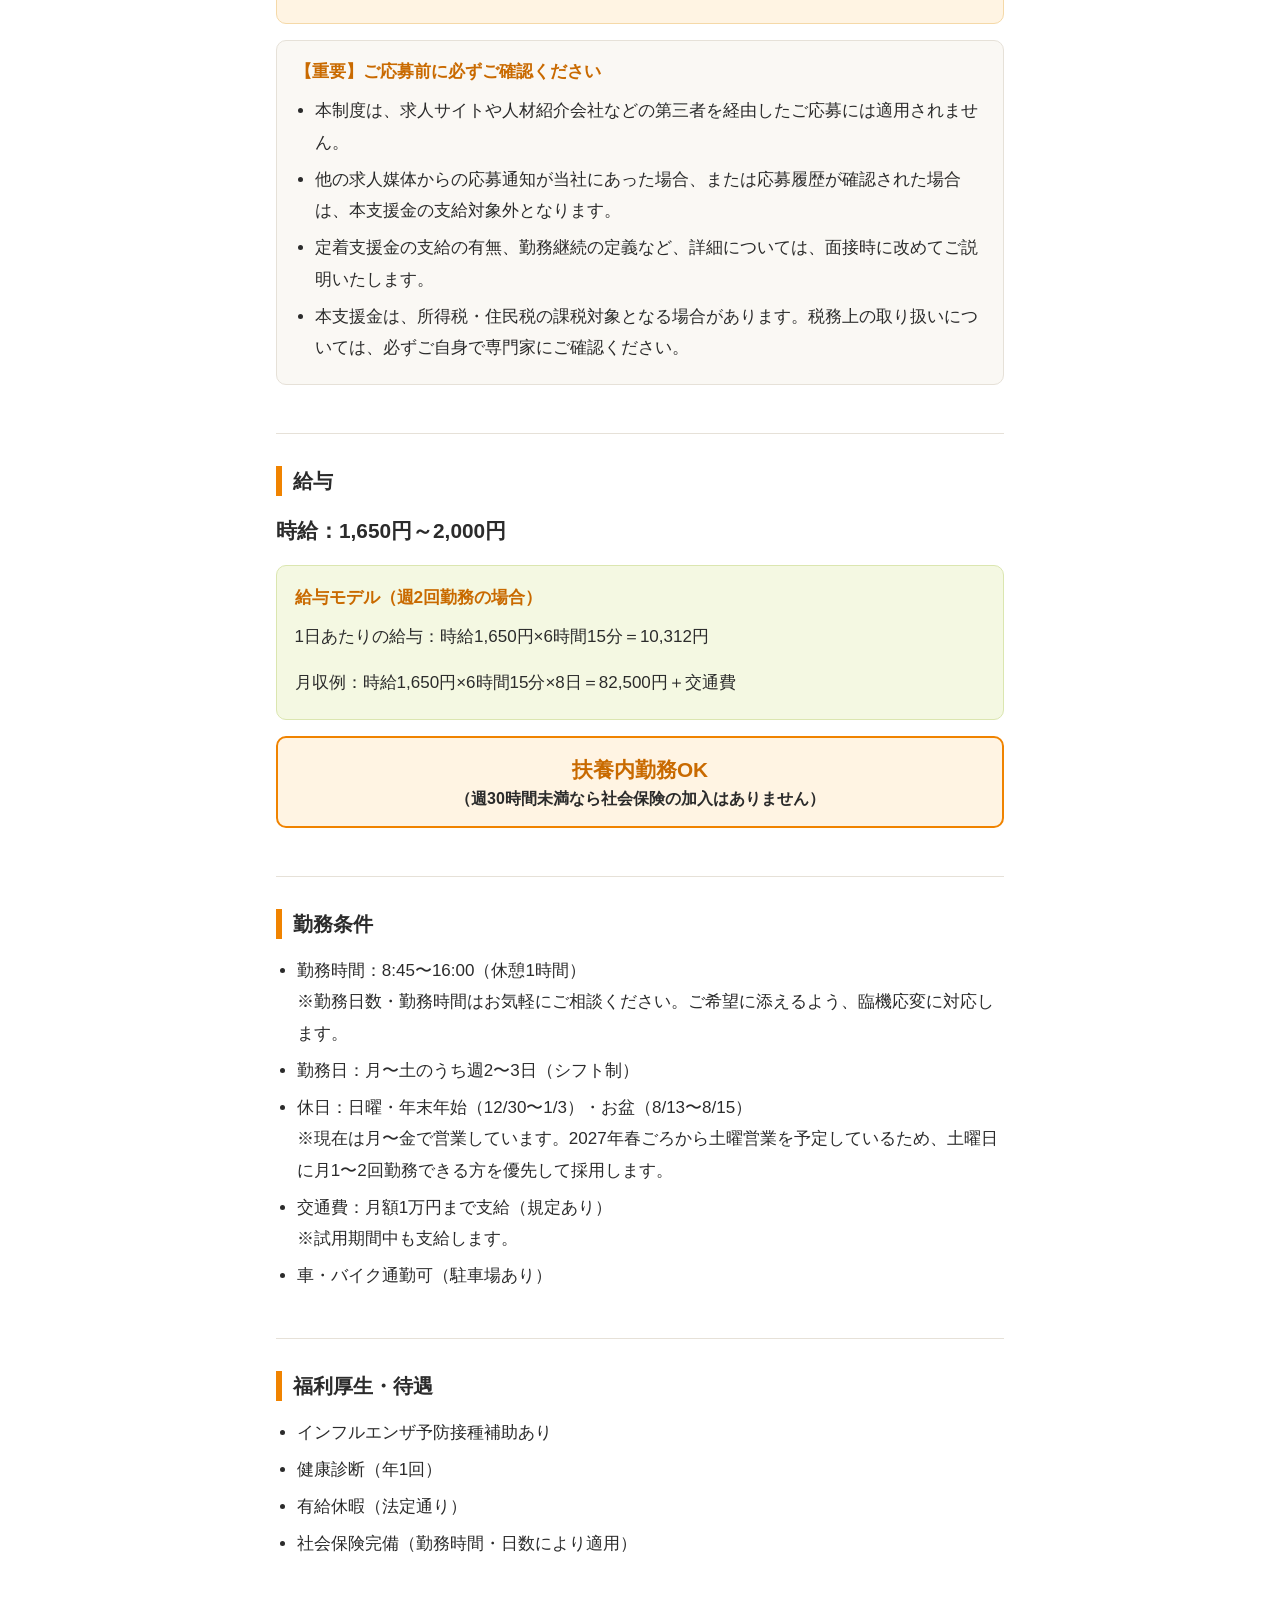
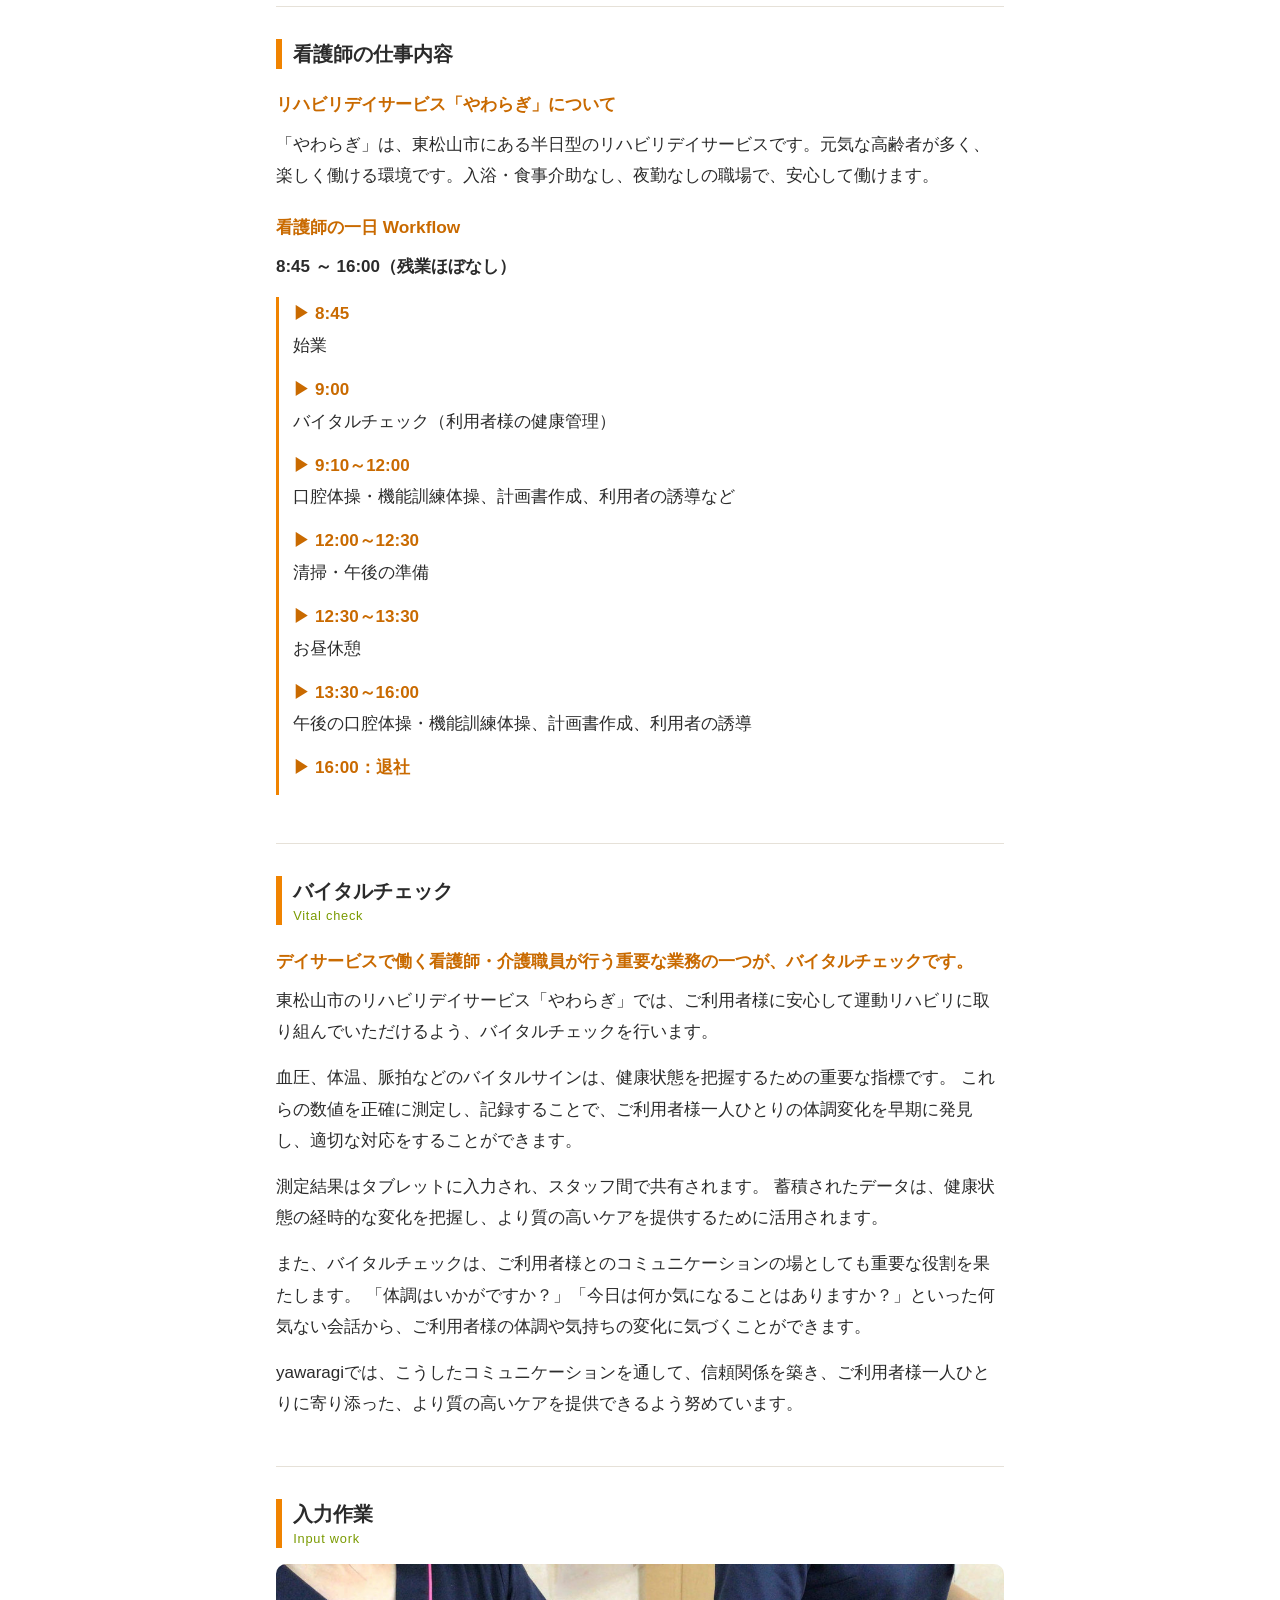
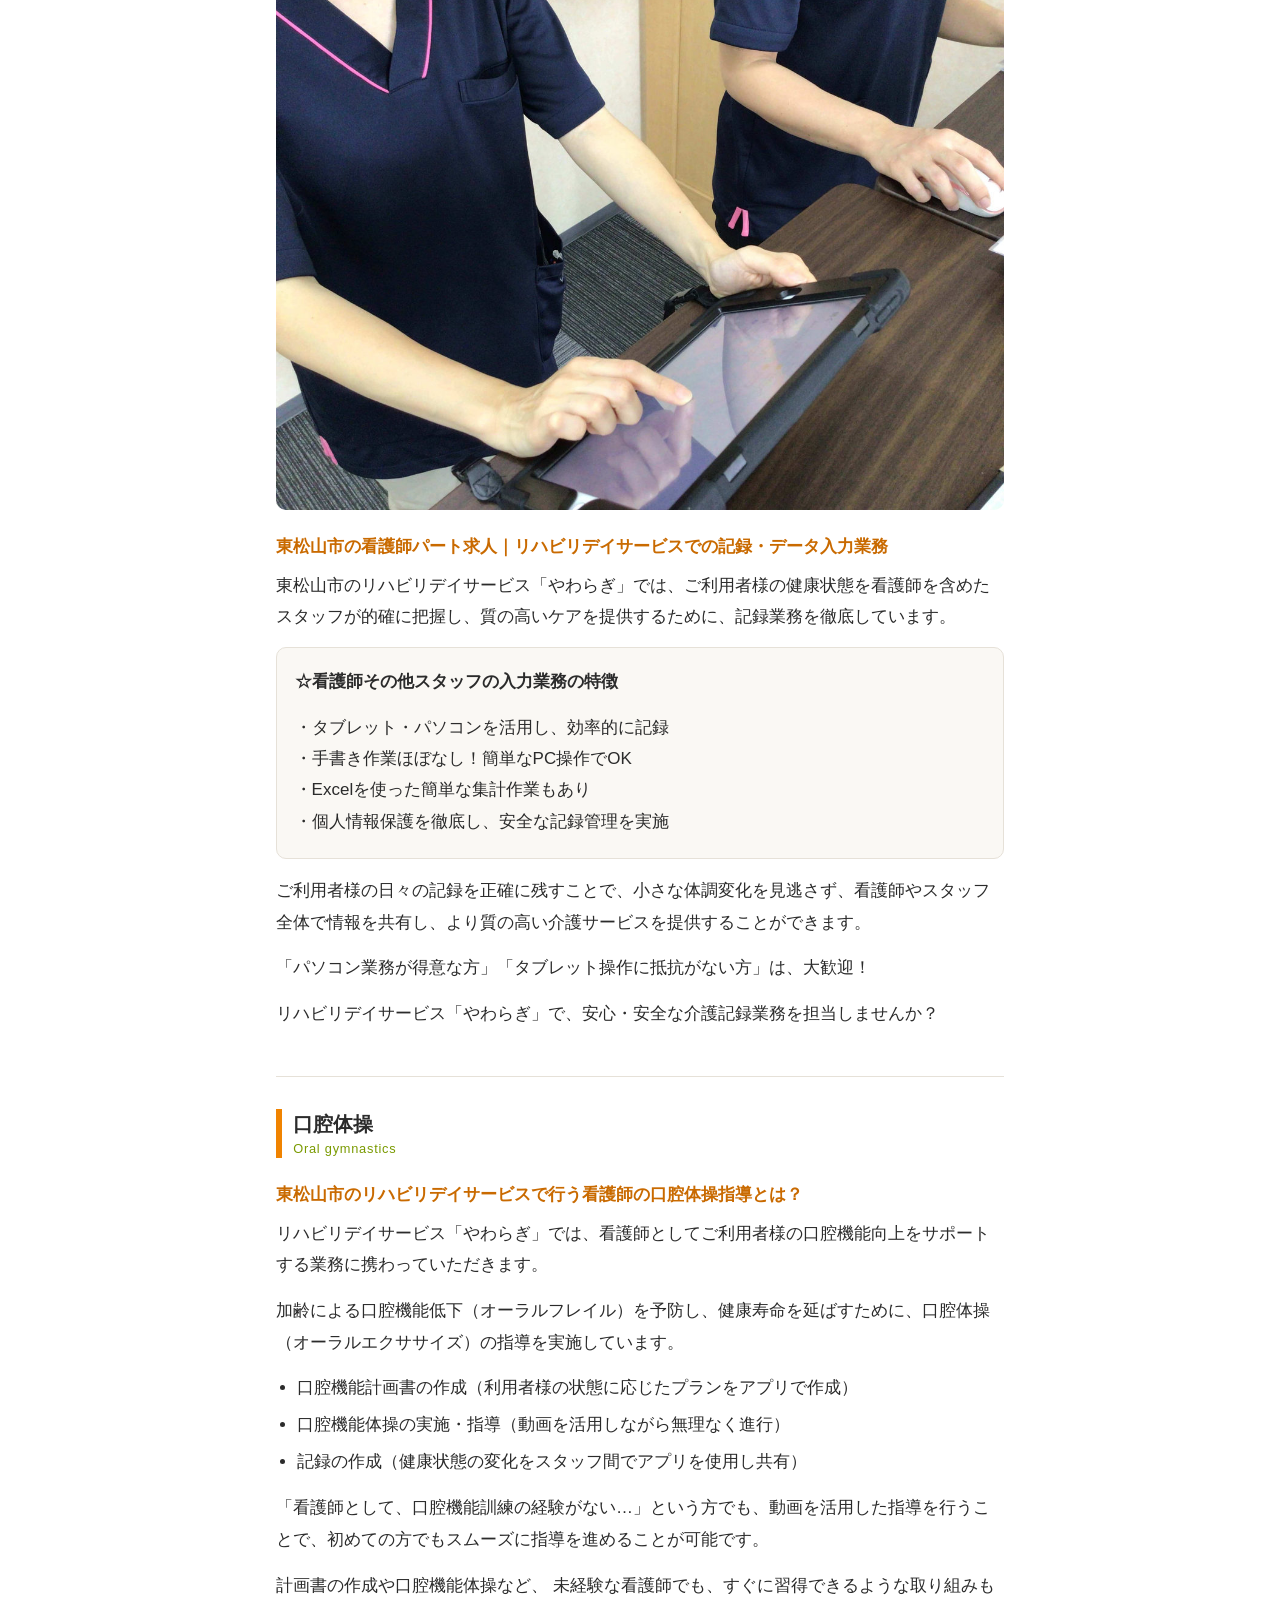
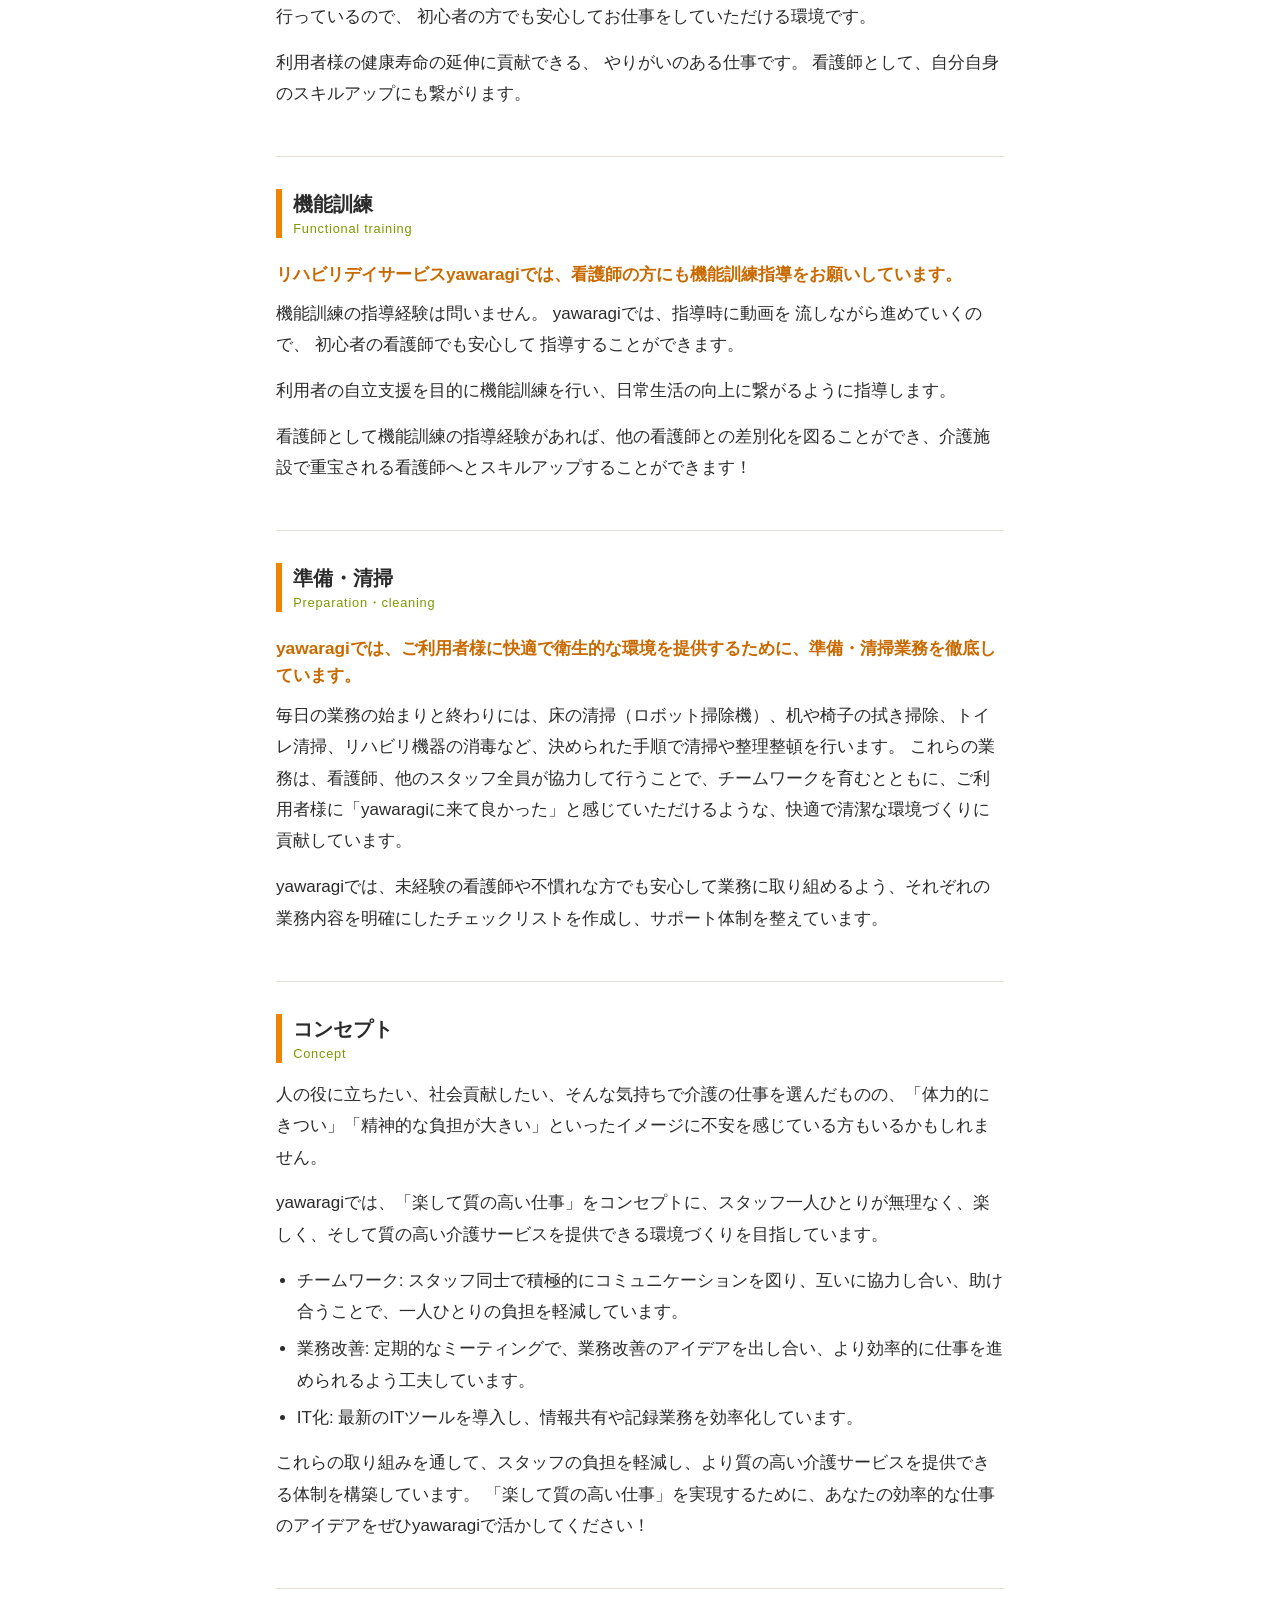
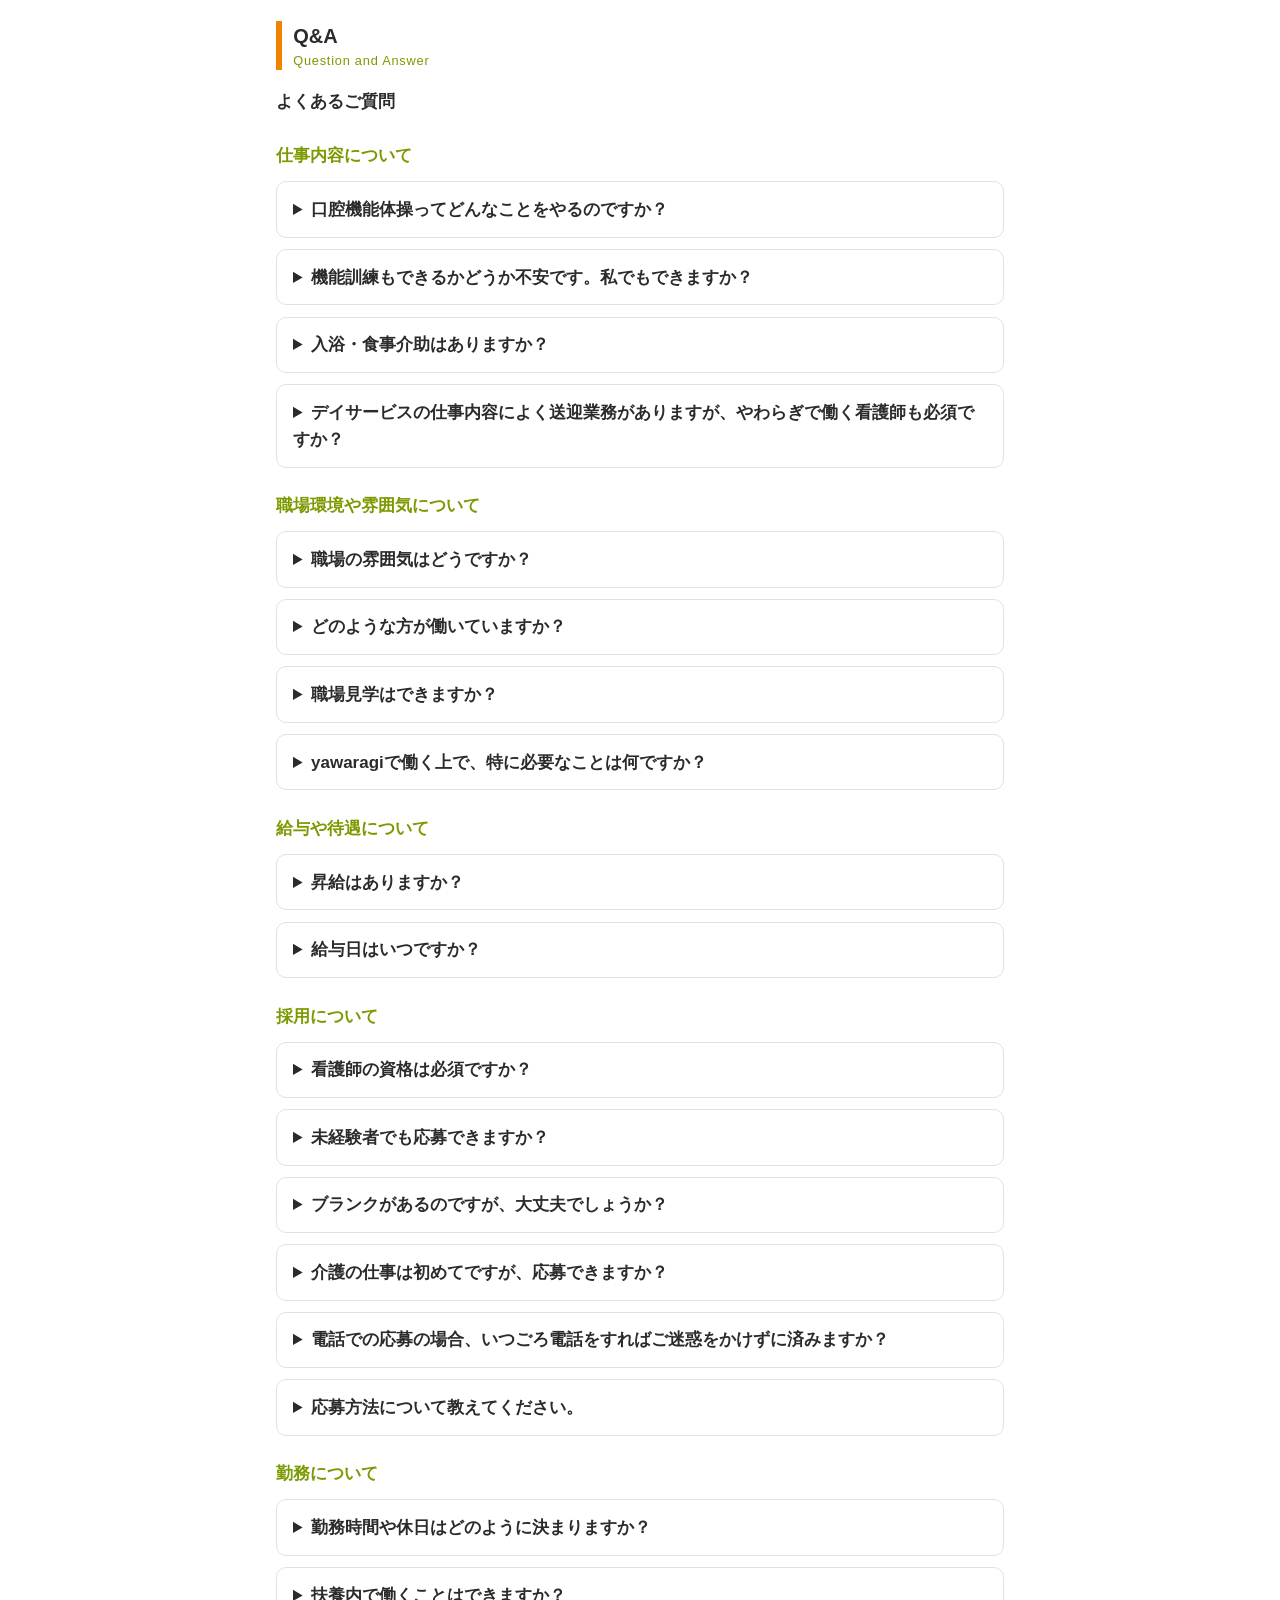
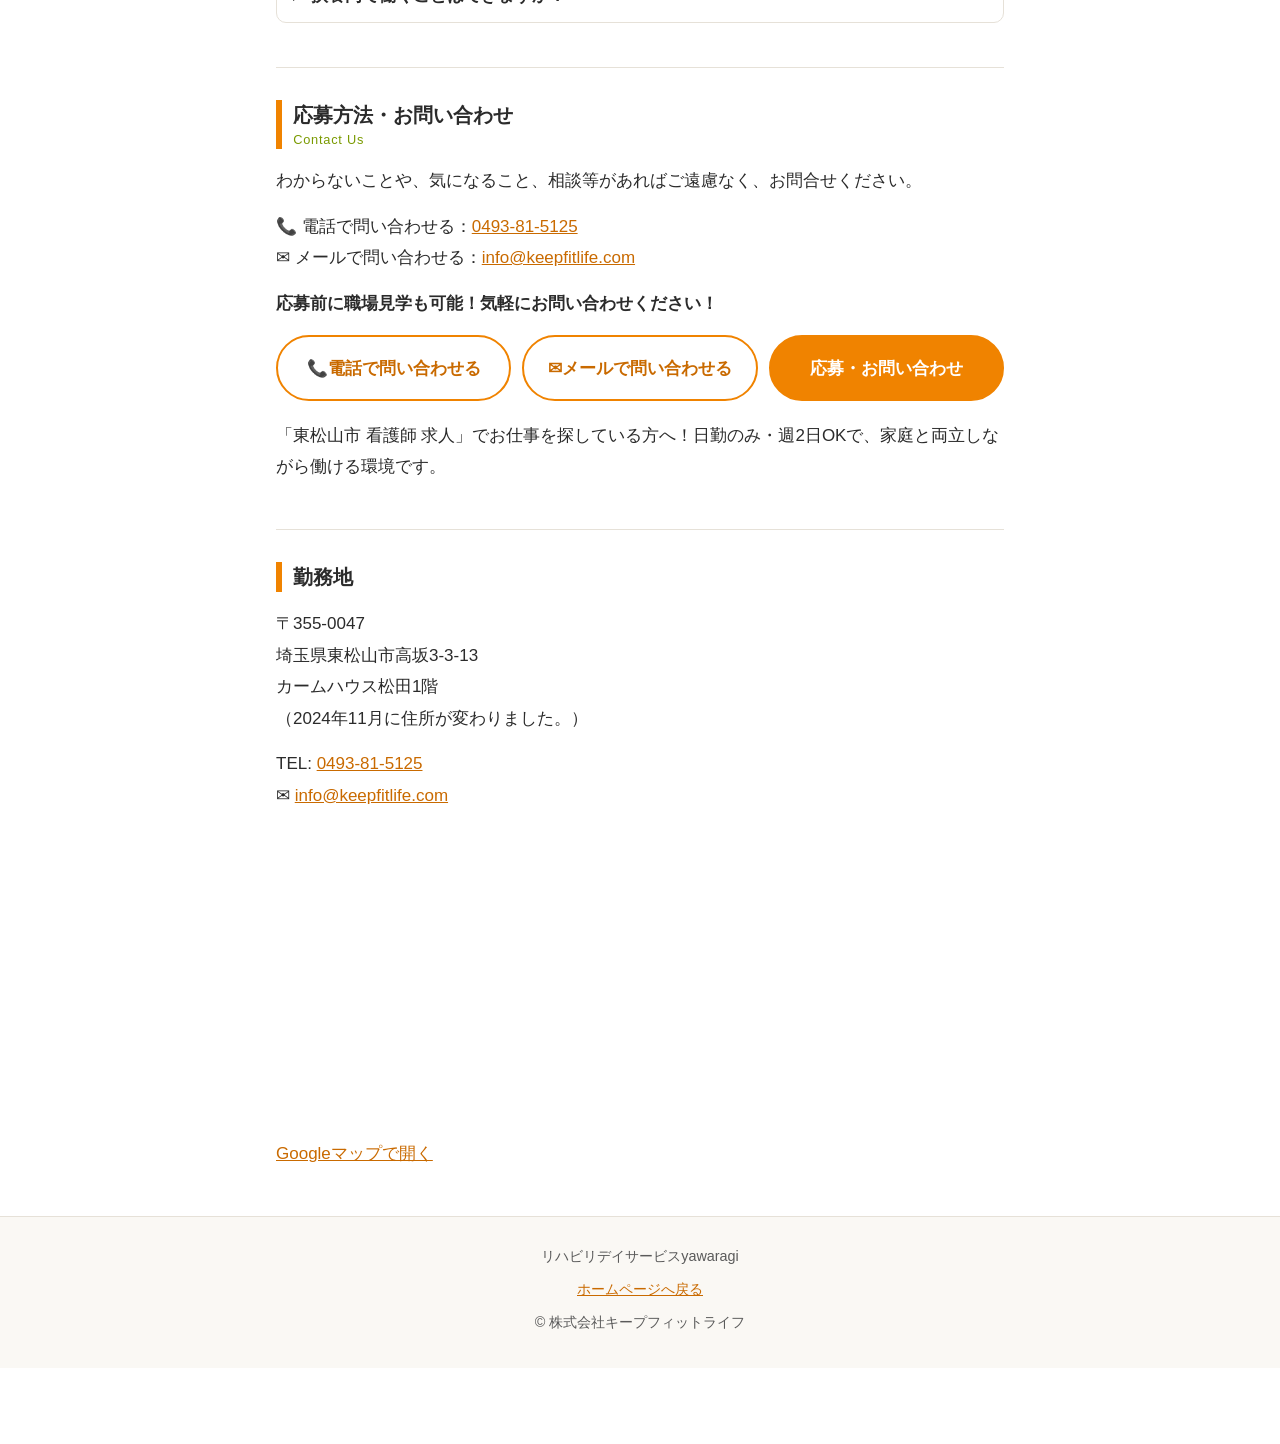
<file: jobs/nurse-part-job-higashimatsuyama/index.html>
<!DOCTYPE html>
<html lang="ja">
<head>
<meta charset="UTF-8">
<meta name="viewport" content="width=device-width, initial-scale=1.0">
<title>東松山市 看護師 パート求人 | リハビリデイサービスyawaragi 週2日～OK</title>
<meta name="description" content="東松山市で看護師パートの求人をお探しなら、リハビリデイサービスyawaragi。週2日から勤務OK、日勤のみ、時給1,650円～。ブランクありの方も歓迎。東松山市高坂駅近くの介護施設での看護師パート募集中。">
<meta property="og:title" content="看護師【パート】の求人｜リハビリデイサービスyawaragi｜東松山市">
<meta property="og:description" content="東松山市の看護師（パート）求人ならリハビリデイサービスyawaragiへ。時給1,650円～！週2日～OK、日勤のみ（8:45～16:00）、坂戸・鶴ヶ島・川越、嵐山町・滑川町・吉見町・ときがわ町・毛呂山町からも通勤便利。見学歓迎。お気軽にお問い合わせを♪">
<meta property="og:site_name" content="リハビリデイサービスyawaragi">
<meta property="og:type" content="website">
<link rel="canonical" href="https://www.keepfitlife-yawaragi.com/jobs/nurse-part-job-higashimatsuyama">
<link rel="stylesheet" href="../../assets/jobs.css">
<script type="application/ld+json">
{
  "@context": "https://schema.org",
  "@type": "JobPosting",
  "title": "看護師（パート）",
  "description": "<p>東松山市にある半日型のリハビリデイサービス「やわらぎ」の看護師（パート）募集です。入浴・食事介助なし、夜勤なしの職場です。</p><p>仕事内容：バイタルチェック、口腔体操・機能訓練体操、計画書作成、利用者の誘導、記録の入力、準備・清掃。送迎は必須ではありません。</p><p>時給：1,650円～2,000円。勤務時間：8:45〜16:00（休憩1時間）。勤務日：月〜土のうち週2〜3日（シフト制）。休日：日曜・年末年始（12/30〜1/3）・お盆（8/13〜8/15）。交通費：月額1万円まで支給（規定あり）。試用期間中も支給します。車・バイク通勤可（駐車場あり）。</p><p>資格：正看護師または准看護師の資格をお持ちの方。</p>",
  "datePosted": "2026-10-12",
  "employmentType": "PART_TIME",
  "hiringOrganization": {
    "@type": "Organization",
    "name": "リハビリデイサービスyawaragi",
    "sameAs": "https://www.keepfitlife-yawaragi.com"
  },
  "jobLocation": {
    "@type": "Place",
    "address": {
      "@type": "PostalAddress",
      "streetAddress": "高坂3-3-13 カームハウス松田1階",
      "addressLocality": "東松山市",
      "addressRegion": "埼玉県",
      "postalCode": "355-0047",
      "addressCountry": "JP"
    }
  },
  "baseSalary": {
    "@type": "MonetaryAmount",
    "currency": "JPY",
    "value": { "@type": "QuantitativeValue", "minValue": 1650, "maxValue": 2000, "unitText": "HOUR" }
  },
  "directApply": false
}
</script>
</head>
<body>

<header class="site-header">
  <a href="https://www.keepfitlife-yawaragi.com"><img src="../../assets/logo-yawaragi.png" alt="リハビリデイサービスyawaragiのロゴマーク" width="480" height="367"></a>
  <p>リハビリデイサービスyawaragi</p>
</header>

<div class="hero">
  <h1>東松山市の看護師パート求人 | リハビリデイサービスyawaragi</h1>
</div>

<main>

  <section>
    <h2>東松山市の看護師パート募集要項</h2>
    <dl class="spec">
      <dt>●職種</dt>
      <dd>看護師（パート）</dd>
      <dt>●勤務地</dt>
      <dd>埼玉県東松山市高坂3-3-13 カームハウス松田1階（2024年11月に住所変更）</dd>
      <dt>●アクセス</dt>
      <dd>坂戸市・鶴ヶ島市・川越市・吉見町・嵐山町・毛呂山町からも通勤しやすい環境</dd>
      <dt>●雇用形態</dt>
      <dd>パート・アルバイト</dd>
      <dt>●勤務開始日</dt>
      <dd>応相談（即日勤務OK）</dd>
    </dl>
    <div class="cta">
      <a class="btn" href="tel:0493815125">📞電話で問い合わせる</a>
      <a class="btn" href="mailto:info@keepfitlife.com">✉メールで問い合わせる</a>
      <a class="btn primary" href="https://www.keepfitlife-yawaragi.com/jobs/recruit-reserve">応募・お問い合わせ</a>
    </div>
  </section>

  <section class="shien">
    <h2>定着支援金</h2>
    <p>yawaragiでは、人材採用に係るコストの一部を、長期的にご活躍いただける新たな仲間の皆様へ還元し、入社後の安定的な勤務を支援するため、【定着支援金】を支給する制度を設けています。</p>
    <p>2027年3月31日までにご応募いただいた方が対象です。</p>
    <p class="amount">支給金額　50,000円</p>
    <div class="box orange">
      <h3>適用条件</h3>
      <p>以下の全てを満たした方に支給いたします。</p>
      <dl>
        <dt>条件1</dt>
        <dd>当社のホームページに設置された応募フォーム、または記載の連絡先に直接ご応募いただいた方。</dd>
        <dt>条件2</dt>
        <dd>入社後6カ月の勤務継続が確認できた方。</dd>
        <dt>条件3</dt>
        <dd>支給時に当社に在籍している方。</dd>
      </dl>
      <p style="margin-top:0.9rem">※支給時期<br>原則として、入社7カ月目の給与支払日と合わせて支給いたします。</p>
    </div>
    <div class="box">
      <h3>【重要】ご応募前に必ずご確認ください</h3>
      <ul>
        <li>本制度は、求人サイトや人材紹介会社などの第三者を経由したご応募には適用されません。</li>
        <li>他の求人媒体からの応募通知が当社にあった場合、または応募履歴が確認された場合は、本支援金の支給対象外となります。</li>
        <li>定着支援金の支給の有無、勤務継続の定義など、詳細については、面接時に改めてご説明いたします。</li>
        <li>本支援金は、所得税・住民税の課税対象となる場合があります。税務上の取り扱いについては、必ずご自身で専門家にご確認ください。</li>
      </ul>
    </div>
  </section>

  <section>
    <h2>給与</h2>
    <p class="big">時給：1,650円～2,000円</p>
    <div class="box green">
      <h3>給与モデル（週2回勤務の場合）</h3>
      <p>1日あたりの給与：時給1,650円×6時間15分＝10,312円</p>
      <p>月収例：時給1,650円×6時間15分×8日＝82,500円＋交通費</p>
    </div>
    <p class="fuyou">扶養内勤務OK<span>（週30時間未満なら社会保険の加入はありません）</span></p>
  </section>

  <section>
    <h2>勤務条件</h2>
    <ul>
      <li>勤務時間：8:45〜16:00（休憩1時間）<br>※勤務日数・勤務時間はお気軽にご相談ください。ご希望に添えるよう、臨機応変に対応します。</li>
      <li>勤務日：月〜土のうち週2〜3日（シフト制）</li>
      <li>休日：日曜・年末年始（12/30〜1/3）・お盆（8/13〜8/15）<br>※現在は月〜金で営業しています。2027年春ごろから土曜営業を予定しているため、土曜日に月1〜2回勤務できる方を優先して採用します。</li>
      <li>交通費：月額1万円まで支給（規定あり）<br>※試用期間中も支給します。</li>
      <li>車・バイク通勤可（駐車場あり）</li>
    </ul>
  </section>

  <section>
    <h2>福利厚生・待遇</h2>
    <ul>
      <li>インフルエンザ予防接種補助あり</li>
      <li>健康診断（年1回）</li>
      <li>有給休暇（法定通り）</li>
      <li>社会保険完備（勤務時間・日数により適用）</li>
    </ul>
  </section>

  <section>
    <h2>看護師の仕事内容</h2>
    <h3>リハビリデイサービス「やわらぎ」について</h3>
    <p>「やわらぎ」は、東松山市にある半日型のリハビリデイサービスです。元気な高齢者が多く、楽しく働ける環境です。入浴・食事介助なし、夜勤なしの職場で、安心して働けます。</p>

    <h3>看護師の一日 Workflow</h3>
    <p><b>8:45 ～ 16:00（残業ほぼなし）</b></p>
    <ol class="flow">
      <li><b>▶ 8:45</b>始業</li>
      <li><b>▶ 9:00</b>バイタルチェック（利用者様の健康管理）</li>
      <li><b>▶ 9:10～12:00</b>口腔体操・機能訓練体操、計画書作成、利用者の誘導など</li>
      <li><b>▶ 12:00～12:30</b>清掃・午後の準備</li>
      <li><b>▶ 12:30～13:30</b>お昼休憩</li>
      <li><b>▶ 13:30～16:00</b>午後の口腔体操・機能訓練体操、計画書作成、利用者の誘導</li>
      <li><b>▶ 16:00：退社</b></li>
    </ol>
  </section>

  <section>
    <h2>バイタルチェック <span class="en">Vital check</span></h2>
    <h3>デイサービスで働く看護師・介護職員が行う重要な業務の一つが、バイタルチェックです。</h3>
    <p>東松山市のリハビリデイサービス「やわらぎ」では、ご利用者様に安心して運動リハビリに取り組んでいただけるよう、バイタルチェックを行います。</p>
    <p>血圧、体温、脈拍などのバイタルサインは、健康状態を把握するための重要な指標です。 これらの数値を正確に測定し、記録することで、ご利用者様一人ひとりの体調変化を早期に発見し、適切な対応をすることができます。</p>
    <p>測定結果はタブレットに入力され、スタッフ間で共有されます。 蓄積されたデータは、健康状態の経時的な変化を把握し、より質の高いケアを提供するために活用されます。</p>
    <p>また、バイタルチェックは、ご利用者様とのコミュニケーションの場としても重要な役割を果たします。 「体調はいかがですか？」「今日は何か気になることはありますか？」といった何気ない会話から、ご利用者様の体調や気持ちの変化に気づくことができます。</p>
    <p>yawaragiでは、こうしたコミュニケーションを通して、信頼関係を築き、ご利用者様一人ひとりに寄り添った、より質の高いケアを提供できるよう努めています。</p>
  </section>

  <section>
    <h2>入力作業 <span class="en">Input work</span></h2>
    <figure><img src="../../assets/photo-tablet-input.jpg" alt="リハビリデイサービスyawaragiでのiPad入力作業風景" width="1200" height="900" loading="lazy"></figure>
    <h3>東松山市の看護師パート求人｜リハビリデイサービスでの記録・データ入力業務</h3>
    <p>東松山市のリハビリデイサービス「やわらぎ」では、ご利用者様の健康状態を看護師を含めたスタッフが的確に把握し、質の高いケアを提供するために、記録業務を徹底しています。</p>
    <div class="box">
      <p><b>☆看護師その他スタッフの入力業務の特徴</b></p>
      <p>・タブレット・パソコンを活用し、効率的に記録<br>
      ・手書き作業ほぼなし！簡単なPC操作でOK<br>
      ・Excelを使った簡単な集計作業もあり<br>
      ・個人情報保護を徹底し、安全な記録管理を実施</p>
    </div>
    <p>ご利用者様の日々の記録を正確に残すことで、小さな体調変化を見逃さず、看護師やスタッフ全体で情報を共有し、より質の高い介護サービスを提供することができます。</p>
    <p>「パソコン業務が得意な方」「タブレット操作に抵抗がない方」は、大歓迎！</p>
    <p>リハビリデイサービス「やわらぎ」で、安心・安全な介護記録業務を担当しませんか？</p>
  </section>

  <section>
    <h2>口腔体操 <span class="en">Oral gymnastics</span></h2>
    <h3>東松山市のリハビリデイサービスで行う看護師の口腔体操指導とは？</h3>
    <p>リハビリデイサービス「やわらぎ」では、看護師としてご利用者様の口腔機能向上をサポートする業務に携わっていただきます。</p>
    <p>加齢による口腔機能低下（オーラルフレイル）を予防し、健康寿命を延ばすために、口腔体操（オーラルエクササイズ）の指導を実施しています。</p>
    <ul>
      <li>口腔機能計画書の作成（利用者様の状態に応じたプランをアプリで作成）</li>
      <li>口腔機能体操の実施・指導（動画を活用しながら無理なく進行）</li>
      <li>記録の作成（健康状態の変化をスタッフ間でアプリを使用し共有）</li>
    </ul>
    <p>「看護師として、口腔機能訓練の経験がない…」という方でも、動画を活用した指導を行うことで、初めての方でもスムーズに指導を進めることが可能です。</p>
    <p>計画書の作成や口腔機能体操など、 未経験な看護師でも、すぐに習得できるような取り組みも行っているので、 初心者の方でも安心してお仕事をしていただける環境です。</p>
    <p>利用者様の健康寿命の延伸に貢献できる、 やりがいのある仕事です。 看護師として、自分自身のスキルアップにも繋がります。</p>
  </section>

  <section>
    <h2>機能訓練 <span class="en">Functional training</span></h2>
    <h3>リハビリデイサービスyawaragiでは、看護師の方にも機能訓練指導をお願いしています。</h3>
    <p>機能訓練の指導経験は問いません。 yawaragiでは、指導時に動画を 流しながら進めていくので、 初心者の看護師でも安心して 指導することができます。</p>
    <p>利用者の自立支援を目的に機能訓練を行い、日常生活の向上に繋がるように指導します。</p>
    <p>看護師として機能訓練の指導経験があれば、他の看護師との差別化を図ることができ、介護施設で重宝される看護師へとスキルアップすることができます！</p>
  </section>

  <section>
    <h2>準備・清掃 <span class="en">Preparation・cleaning</span></h2>
    <h3>yawaragiでは、ご利用者様に快適で衛生的な環境を提供するために、準備・清掃業務を徹底しています。</h3>
    <p>毎日の業務の始まりと終わりには、床の清掃（ロボット掃除機）、机や椅子の拭き掃除、トイレ清掃、リハビリ機器の消毒など、決められた手順で清掃や整理整頓を行います。 これらの業務は、看護師、他のスタッフ全員が協力して行うことで、チームワークを育むとともに、ご利用者様に「yawaragiに来て良かった」と感じていただけるような、快適で清潔な環境づくりに貢献しています。</p>
    <p>yawaragiでは、未経験の看護師や不慣れな方でも安心して業務に取り組めるよう、それぞれの業務内容を明確にしたチェックリストを作成し、サポート体制を整えています。</p>
  </section>

  <section>
    <h2>コンセプト <span class="en">Concept</span></h2>
    <p>人の役に立ちたい、社会貢献したい、そんな気持ちで介護の仕事を選んだものの、「体力的にきつい」「精神的な負担が大きい」といったイメージに不安を感じている方もいるかもしれません。</p>
    <p>yawaragiでは、「楽して質の高い仕事」をコンセプトに、スタッフ一人ひとりが無理なく、楽しく、そして質の高い介護サービスを提供できる環境づくりを目指しています。</p>
    <ul>
      <li>チームワーク: スタッフ同士で積極的にコミュニケーションを図り、互いに協力し合い、助け合うことで、一人ひとりの負担を軽減しています。</li>
      <li>業務改善: 定期的なミーティングで、業務改善のアイデアを出し合い、より効率的に仕事を進められるよう工夫しています。</li>
      <li>IT化: 最新のITツールを導入し、情報共有や記録業務を効率化しています。</li>
    </ul>
    <p>これらの取り組みを通して、スタッフの負担を軽減し、より質の高い介護サービスを提供できる体制を構築しています。 「楽して質の高い仕事」を実現するために、あなたの効率的な仕事のアイデアをぜひyawaragiで活かしてください！</p>
  </section>

  <section>
    <h2>Q&amp;A <span class="en">Question and Answer</span></h2>
    <p><b>よくあるご質問</b></p>

    <h3 class="faq-cat">仕事内容について</h3>
    <details>
      <summary>口腔機能体操ってどんなことをやるのですか？</summary>
      <div class="a">
        <p>動画をみながら、それに沿って説明しながら実践していきます。</p>
        <p>難しいものはないので、慣れてしまえば大丈夫です！</p>
        <p>その他に、計画書の作成やモニタリングなど、すぐに習得できるような取り組みも行っているので、初心者でも安心してお仕事をしていただける環境を整えています。</p>
      </div>
    </details>
    <details>
      <summary>機能訓練もできるかどうか不安です。私でもできますか？</summary>
      <div class="a">
        <p>ご安心ください！専門知識がない方でも、わかりやすいサポート体制を通じて、すぐに訓練指導が可能です。</p>
        <p>口腔機能体操と同様に、機能訓練も動画をみながら、それに沿って説明しながら実践していきますので、ご安心ください。</p>
        <p>先輩スタッフによる丁寧なサポート体制をご用意しています。 そのため、すぐに訓練指導を始めることができます。</p>
        <p>わからないことがあれば、いつでも相談できる環境なので、 安心して業務に取り組めます。</p>
        <p>口腔体操や機能訓練の指導経験があれば、他の看護師との差別化を図ることができ、介護施設で重宝される看護師へとスキルアップすることができます！</p>
      </div>
    </details>
    <details>
      <summary>入浴・食事介助はありますか？</summary>
      <div class="a">
        <p>リハビリデイサービスyawaragiでは、入浴介助や食事介助はありません。</p>
        <p>yawaragiは、運動機能の維持・向上に特化した、短時間制のリハビリデイサービスです。</p>
        <p>そのため、入浴や食事のサービスは提供しておりません。</p>
      </div>
    </details>
    <details>
      <summary>デイサービスの仕事内容によく送迎業務がありますが、やわらぎで働く看護師も必須ですか？</summary>
      <div class="a">
        <p>必須ではありません。看護師の方が送迎に行くことは多くありません。運転ができる方は、お手伝いいただけると助かりますが、ご相談のうえで決めます。お願いする場合も、軽自動車での送迎です。</p>
      </div>
    </details>

    <h3 class="faq-cat">職場環境や雰囲気について</h3>
    <details>
      <summary>職場の雰囲気はどうですか？</summary>
      <div class="a">
        <p>私たちの職場は、思いやりのある温かい雰囲気です。</p>
        <p>スタッフ一人ひとりが、相手の立場を考え、思いやりの心を持って行動しています。 困っている人がいれば、自然と助け合う、そんな優しさ溢れる職場です。</p>
        <p>もちろん、チームワークも大切にしています。</p>
        <p>スタッフ同士、お互いに協力し合い、共通の目標に向かって、笑顔で仕事に取り組んでいます。</p>
        <p>逆に、相手の立場を考えず、思いやりの心を持って行動できない人、困っている人がいても見て見ぬふりをしてしまうような人は、残念ながら当施設の雰囲気には合わないかもしれません。</p>
      </div>
    </details>
    <details>
      <summary>どのような方が働いていますか？</summary>
      <div class="a">
        <p>当施設では、多様な個性と経験を持つスタッフが活躍しています！</p>
        <ul>
          <li>子育て中のスタッフ</li>
          <li>子育てがひと段落したスタッフ</li>
          <li>経験豊富なベテランスタッフ</li>
          <li>これまでとは違う分野に挑戦したいスタッフ</li>
        </ul>
        <p>など、様々な仲間がいます。</p>
        <p>それぞれのライフステージや目標に合わせて、やりがいを持って働いています。年齢や経験に関わらず、 「人の役に立ちたい」「誰かのために何かしたい」という 温かい気持ちをお持ちの方を歓迎いたします。</p>
      </div>
    </details>
    <details>
      <summary>職場見学はできますか？</summary>
      <div class="a">
        <p>はい、職場見学可能です。事前にお問い合わせいただければ、ご希望の日時を調整して対応いたします。</p>
      </div>
    </details>
    <details>
      <summary>yawaragiで働く上で、特に必要なことは何ですか？</summary>
      <div class="a">
        <p>yawaragiでは、スタッフ一人ひとりが気持ちよく、そして長く活躍できるよう、働きやすい環境づくりに力を入れています。</p>
        <p>特に大切にしているのは、以下の3点です。</p>
        <p><b>思いやり:</b></p>
        <ul>
          <li>職場の仲間を思いやる気持ち。</li>
          <li>困っている人がいたら、積極的にサポートする。</li>
          <li>感謝の気持ちを忘れずに、日々の業務に取り組む。</li>
        </ul>
        <p><b>気配り:</b></p>
        <ul>
          <li>周囲の状況を常に把握し、 誰かのサポートが必要なときは、 自ら進んで行動する。</li>
          <li>報告・連絡・相談を密にし、 チーム全体で情報を共有する。</li>
          <li>職場の環境改善にも目を向け、 より働きやすい環境を作るために 積極的にアイデアを出す。</li>
        </ul>
        <p><b>チームワーク:</b></p>
        <ul>
          <li>チームの一員としての自覚を持ち、 責任感を持って仕事に取り組む。</li>
          <li>個性を尊重し、多様な意見を 積極的に受け入れる。</li>
          <li>目標達成に向けて、 チーム全体で協力し合う。</li>
        </ul>
        <p>yawaragiは、スタッフ同士がお互いを尊重し、 支え合いながら成長できる職場を目指しています。</p>
      </div>
    </details>

    <h3 class="faq-cat">給与や待遇について</h3>
    <details>
      <summary>昇給はありますか？</summary>
      <div class="a">
        <p>はい、もちろん昇給はあります！</p>
        <p>時給は、求人情報に記載されている通りです。 そこからスタートし、あなたの貢献度次第でどんどん昇給していきます！</p>
        <p>「経験がないから不安…」 「ブランクがあるから自信がない…」そんな方もご安心ください。 yawaragiでは、経験やスキルよりも、 あなたの「成長したい！」という意欲を大切にしています。</p>
        <p>積極的に業務に取り組み、 周りのスタッフと協力しながら、 利用者様の笑顔のために貢献してくれる方なら、 経験に関係なく、しっかりと評価し、昇給で応えます。年功序列は一切ありません！</p>
      </div>
    </details>
    <details>
      <summary>給与日はいつですか？</summary>
      <div class="a">
        <p>給与日についてですが、末締めで翌月25日にお支払いいたします。</p>
      </div>
    </details>

    <h3 class="faq-cat">採用について</h3>
    <details>
      <summary>看護師の資格は必須ですか？</summary>
      <div class="a">
        <p>はい、看護師の資格は必須です。正看護師または准看護師の資格をお持ちの方のみご応募いただけます。</p>
      </div>
    </details>
    <details>
      <summary>未経験者でも応募できますか？</summary>
      <div class="a">
        <p>はい、未経験者の方でも歓迎です。「人の役に立ちたい」「誰かのために何かしたい」という気持ちがあれば、 きっと活躍できます。当施設では、未経験からスタートした先輩スタッフも多数活躍しています。わからないことは丁寧にサポートしますので、ご安心ください。</p>
      </div>
    </details>
    <details>
      <summary>ブランクがあるのですが、大丈夫でしょうか？</summary>
      <div class="a">
        <p>はい、ブランクのある方も歓迎です。 当施設では、ブランクのある方でも安心して復帰できるよう、サポート体制を整えています。</p>
      </div>
    </details>
    <details>
      <summary>介護の仕事は初めてですが、応募できますか？</summary>
      <div class="a">
        <p>はい、介護の仕事が初めての方でも歓迎です。 yawaragiでは、先輩スタッフが丁寧に指導いたしますので、ご安心ください。</p>
      </div>
    </details>
    <details>
      <summary>電話での応募の場合、いつごろ電話をすればご迷惑をかけずに済みますか？</summary>
      <div class="a">
        <p>平日10時～16時の間で、以下の時間帯にお電話いただけると、比較的繋がりやすくなっております。</p>
        <ul>
          <li>午前：10時～11時半</li>
          <li>昼：12時10分～13時</li>
          <li>午後：14時～16時</li>
        </ul>
        <p>ただし、業務の状況によってはお待たせしてしまう場合もございますので、ご了承ください。</p>
      </div>
    </details>
    <details>
      <summary>応募方法について教えてください。</summary>
      <div class="a">
        <p>電話またはメールにてご応募ください。 <a href="https://www.keepfitlife-yawaragi.com/jobs/recruit-reserve">ホームページの応募フォーム</a>からもご応募いただけます。 面接の日時を調整させていただきます。</p>
      </div>
    </details>

    <h3 class="faq-cat">勤務について</h3>
    <details>
      <summary>勤務時間や休日はどのように決まりますか？</summary>
      <div class="a">
        <p>勤務はシフト制で、月曜日から土曜日までの間でシフトを組みます。希望休も取れますので、お気軽にご相談ください。勤務時間は8時45分〜16時（休憩1時間）が基本ですが、ご希望に合わせて臨機応変に対応します。定休日は日曜日です。2027年春ごろから土曜営業を予定しているため、土曜日に月1〜2回勤務できる方を優先して採用します。</p>
      </div>
    </details>
    <details>
      <summary>扶養内で働くことはできますか？</summary>
      <div class="a">
        <p>はい、ご相談ください。扶養内で働きたい方は、勤務日数や時間を調整します。週30時間未満の勤務であれば、社会保険の加入はありません。</p>
      </div>
    </details>
  </section>

  <section>
    <h2>応募方法・お問い合わせ <span class="en">Contact Us</span></h2>
    <p>わからないことや、気になること、相談等があればご遠慮なく、お問合せください。</p>
    <p>📞 電話で問い合わせる：<a href="tel:0493815125">0493-81-5125</a><br>
    ✉ メールで問い合わせる：<a href="mailto:info@keepfitlife.com">info@keepfitlife.com</a></p>
    <p><b>応募前に職場見学も可能！気軽にお問い合わせください！</b></p>
    <div class="cta">
      <a class="btn" href="tel:0493815125">📞電話で問い合わせる</a>
      <a class="btn" href="mailto:info@keepfitlife.com">✉メールで問い合わせる</a>
      <a class="btn primary" href="https://www.keepfitlife-yawaragi.com/jobs/recruit-reserve">応募・お問い合わせ</a>
    </div>
    <p style="margin-top:1.2rem">「東松山市 看護師 求人」でお仕事を探している方へ！日勤のみ・週2日OKで、家庭と両立しながら働ける環境です。</p>
  </section>

  <section class="map">
    <h2>勤務地</h2>
    <p>〒355-0047<br>埼玉県東松山市高坂3-3-13<br>カームハウス松田1階<br>（2024年11月に住所が変わりました。）</p>
    <p>TEL: <a href="tel:0493815125">0493-81-5125</a><br>✉ <a href="mailto:info@keepfitlife.com">info@keepfitlife.com</a></p>
    <iframe src="https://www.google.com/maps?q=%E5%9F%BC%E7%8E%89%E7%9C%8C%E6%9D%B1%E6%9D%BE%E5%B1%B1%E5%B8%82%E9%AB%98%E5%9D%823-3-13&amp;output=embed" title="リハビリデイサービスyawaragiの地図" loading="lazy" referrerpolicy="no-referrer-when-downgrade"></iframe>
    <p style="margin-top:0.8rem"><a href="https://www.google.com/maps/search/?api=1&amp;query=%E5%9F%BC%E7%8E%89%E7%9C%8C%E6%9D%B1%E6%9D%BE%E5%B1%B1%E5%B8%82%E9%AB%98%E5%9D%823-3-13" target="_blank" rel="noopener">Googleマップで開く</a></p>
  </section>

</main>

<footer>
  <p>リハビリデイサービスyawaragi</p>
  <p><a href="https://www.keepfitlife-yawaragi.com">ホームページへ戻る</a></p>
  <p>&copy; 株式会社キープフィットライフ</p>
</footer>

<div class="fixed-cta">
  <a class="btn" href="tel:0493815125">📞 電話する</a>
  <a class="btn primary" href="https://www.keepfitlife-yawaragi.com/jobs/recruit-reserve">応募・お問い合わせ</a>
</div>

</body>
</html>
</file>
<file: assets/jobs.css>
:root {
  --orange: #f08300;
  --orange-dark: #c96a00;
  --orange-soft: #fff4e3;
  --green: #7a9a00;
  --green-soft: #f4f8e2;
  --text: #2b2b2b;
  --text-light: #5a5a5a;
  --bg: #ffffff;
  --bg-soft: #faf8f4;
  --border: #e6e1d8;
}
* { box-sizing: border-box; }
html { -webkit-text-size-adjust: 100%; }
body {
  margin: 0;
  font-family: 'Hiragino Kaku Gothic ProN', 'Hiragino Sans', 'Noto Sans JP', 'Yu Gothic', Meiryo, sans-serif;
  font-size: 16px;
  color: var(--text);
  background: var(--bg);
  line-height: 1.85;
  padding-bottom: 76px; /* 画面下の問い合わせバーの分 */
}
img { max-width: 100%; height: auto; }
a { color: var(--orange-dark); }

header.site-header {
  border-bottom: 4px solid var(--orange);
  padding: 0.8rem 1rem;
  text-align: center;
}
header.site-header a { display: inline-block; line-height: 0; }
header.site-header img { height: 64px; width: auto; }
header.site-header p {
  margin: 0.3rem 0 0;
  font-size: 0.85rem;
  color: var(--text-light);
}

.hero {
  background: var(--orange-soft);
  padding: 1.8rem 1rem 1.6rem;
  text-align: center;
}
.hero h1 {
  margin: 0 auto;
  max-width: 760px;
  font-size: 1.45rem;
  line-height: 1.5;
  color: var(--orange-dark);
}
.hero .updated { margin: 0.6rem 0 0; font-size: 0.9rem; color: var(--text-light); }
.hero .lead { margin: 0.6rem 0 0; font-weight: 700; }

main { max-width: 760px; margin: 0 auto; padding: 0 1rem; }
section { padding: 2rem 0; border-bottom: 1px solid var(--border); }
section:last-of-type { border-bottom: none; }

h2 {
  font-size: 1.25rem;
  line-height: 1.5;
  margin: 0 0 1rem;
  padding-left: 0.7rem;
  border-left: 6px solid var(--orange);
}
h2 .en {
  display: block;
  font-size: 0.8rem;
  font-weight: 500;
  color: var(--green);
  letter-spacing: 0.06em;
}
h3 { font-size: 1.08rem; line-height: 1.6; margin: 1.4rem 0 0.6rem; color: var(--orange-dark); }
p { margin: 0 0 0.9rem; }
ul { margin: 0 0 0.9rem; padding-left: 1.3rem; }
li { margin-bottom: 0.35rem; }

dl.spec { margin: 0; }
dl.spec dt {
  font-weight: 700;
  color: var(--orange-dark);
  margin-top: 0.9rem;
}
dl.spec dt:first-child { margin-top: 0; }
dl.spec dd { margin: 0.1rem 0 0; }

.big { font-size: 1.3rem; font-weight: 700; }
.note { font-size: 0.95rem; color: var(--text-light); }

.box {
  background: var(--bg-soft);
  border: 1px solid var(--border);
  border-radius: 10px;
  padding: 1.1rem 1.1rem 0.4rem;
  margin: 0 0 1rem;
}
.box.green { background: var(--green-soft); border-color: #dbe6b0; }
.box.orange { background: var(--orange-soft); border-color: #f5d9a8; }
.box h3:first-child { margin-top: 0; }

.shien .amount {
  font-size: 1.5rem;
  font-weight: 700;
  color: var(--orange-dark);
  text-align: center;
  margin: 1rem 0;
}
.shien dl dt { font-weight: 700; margin-top: 0.7rem; }
.shien dl dd { margin: 0; }

ol.flow { list-style: none; margin: 0 0 1rem; padding: 0; }
ol.flow li {
  border-left: 3px solid var(--orange);
  padding: 0.1rem 0 0.7rem 0.9rem;
  margin: 0;
}
ol.flow li b { display: block; color: var(--orange-dark); }

figure { margin: 0 0 1rem; }
figure img { border-radius: 10px; display: block; }

details {
  border: 1px solid var(--border);
  border-radius: 10px;
  margin: 0 0 0.7rem;
  background: var(--bg);
}
details summary {
  cursor: pointer;
  font-weight: 700;
  padding: 0.85rem 1rem;
  line-height: 1.6;
}
details[open] summary { border-bottom: 1px solid var(--border); background: var(--bg-soft); border-radius: 10px 10px 0 0; }
details .a { padding: 0.9rem 1rem 0.2rem; }
.faq-cat { font-size: 1.05rem; margin: 1.6rem 0 0.7rem; color: var(--green); }

.cta { display: grid; gap: 0.7rem; margin: 1rem 0 0.4rem; }
.btn {
  display: flex;
  align-items: center;
  justify-content: center;
  text-align: center;
  overflow-wrap: anywhere;
  text-decoration: none;
  font-weight: 700;
  font-size: 1.05rem;
  padding: 0.95rem 1rem;
  border-radius: 999px;
  border: 2px solid var(--orange);
  color: var(--orange-dark);
  background: #fff;
}
.btn.primary { background: var(--orange); color: #fff; }
.btn.green { border-color: var(--green); color: #fff; background: var(--green); }

.map iframe { width: 100%; height: 300px; border: 0; border-radius: 10px; display: block; }

footer {
  background: var(--bg-soft);
  border-top: 1px solid var(--border);
  text-align: center;
  padding: 1.6rem 1rem;
  font-size: 0.9rem;
  color: var(--text-light);
}
footer p { margin: 0 0 0.4rem; }

.fixed-cta {
  position: fixed;
  left: 0; right: 0; bottom: 0;
  display: grid;
  grid-template-columns: 1fr 1fr;
  gap: 0.5rem;
  padding: 0.6rem 0.7rem calc(0.6rem + env(safe-area-inset-bottom));
  background: rgba(255,255,255,0.96);
  border-top: 1px solid var(--border);
}
.fixed-cta .btn { padding: 0.7rem 0.4rem; font-size: 1rem; }

.fuyou {
  margin: 0 0 1rem;
  padding: 0.9rem 1rem;
  border: 2px solid var(--orange);
  border-radius: 10px;
  background: var(--orange-soft);
  color: var(--orange-dark);
  font-size: 1.3rem;
  font-weight: 700;
  line-height: 1.6;
  text-align: center;
}
.fuyou span { display: block; font-size: 1rem; color: var(--text); }

/* スマホ：シニアの方にも読みやすい大きさ（rem を18px基準に） */
@media (max-width: 600px) {
  html { font-size: 18px; }
  body { font-size: 1rem; line-height: 1.8; padding-bottom: 6rem; }
  header.site-header p { font-size: 0.9rem; }
  .hero h1 { font-size: 1.5rem; }
  .hero .updated { font-size: 0.9rem; }
  h2 { font-size: 1.4rem; }
  h2 .en { font-size: 0.9rem; }
  h3 { font-size: 1.2rem; line-height: 1.7; }
  .faq-cat { font-size: 1.2rem; }
  .big { font-size: 1.4rem; }
  .shien .amount { font-size: 1.6rem; }
  details summary { font-size: 1.05rem; line-height: 1.7; padding: 1rem; }
  .btn { font-size: 1.1rem; padding: 1.1rem 1rem; min-height: 3.4rem; }
  .fixed-cta { grid-template-columns: 1fr 1.5fr; }
  .fixed-cta .btn { font-size: 1.05rem; padding: 0.8rem 0.4rem; min-height: 3.4rem; white-space: nowrap; }
  .fuyou { font-size: 1.35rem; }
  .fuyou span { font-size: 1rem; }
  footer { font-size: 0.9rem; }
}

@media (min-width: 720px) {
  body { font-size: 17px; }
  .hero { padding: 2.6rem 1rem 2.2rem; }
  .hero h1 { font-size: 1.9rem; }
  .cta { grid-template-columns: repeat(3, 1fr); }
  .two-col { display: grid; grid-template-columns: 1fr 1fr; gap: 1.4rem; align-items: start; }
  .fixed-cta { grid-template-columns: 240px 240px; justify-content: center; }
}
</file>
